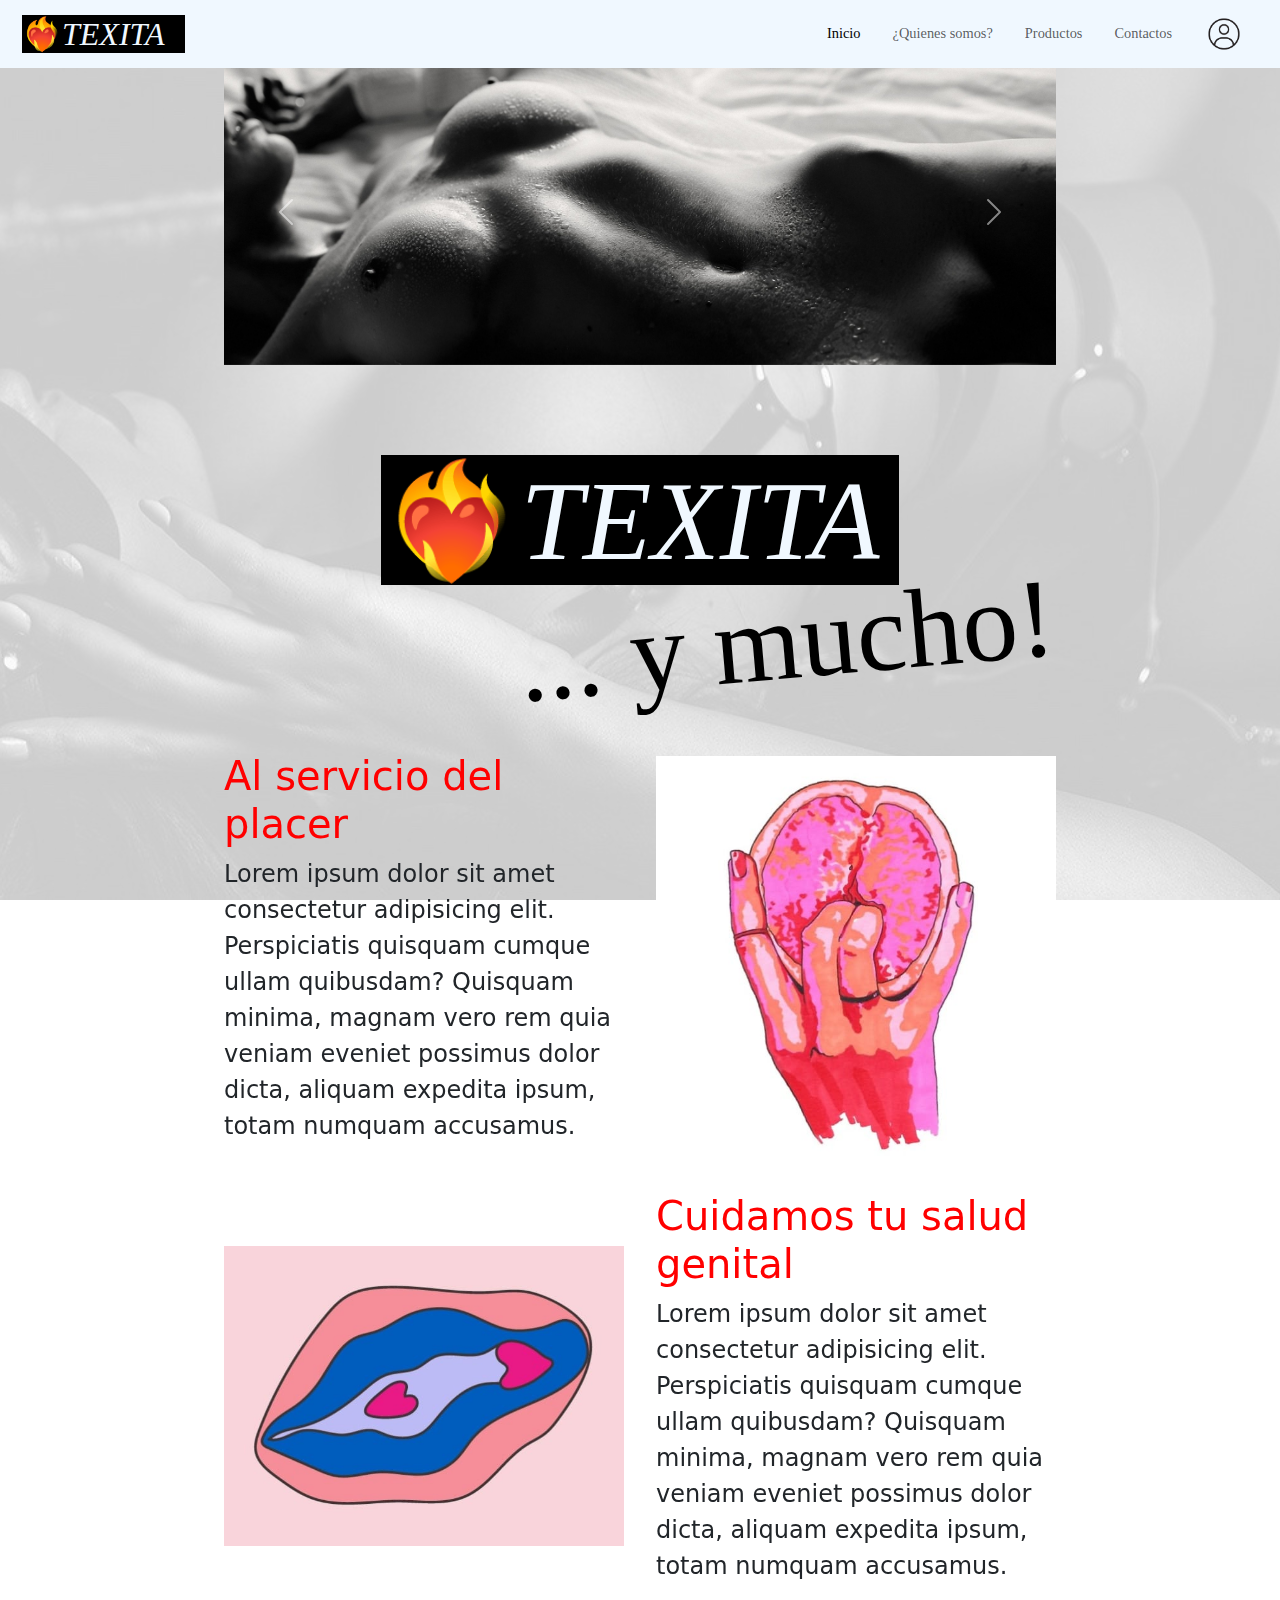
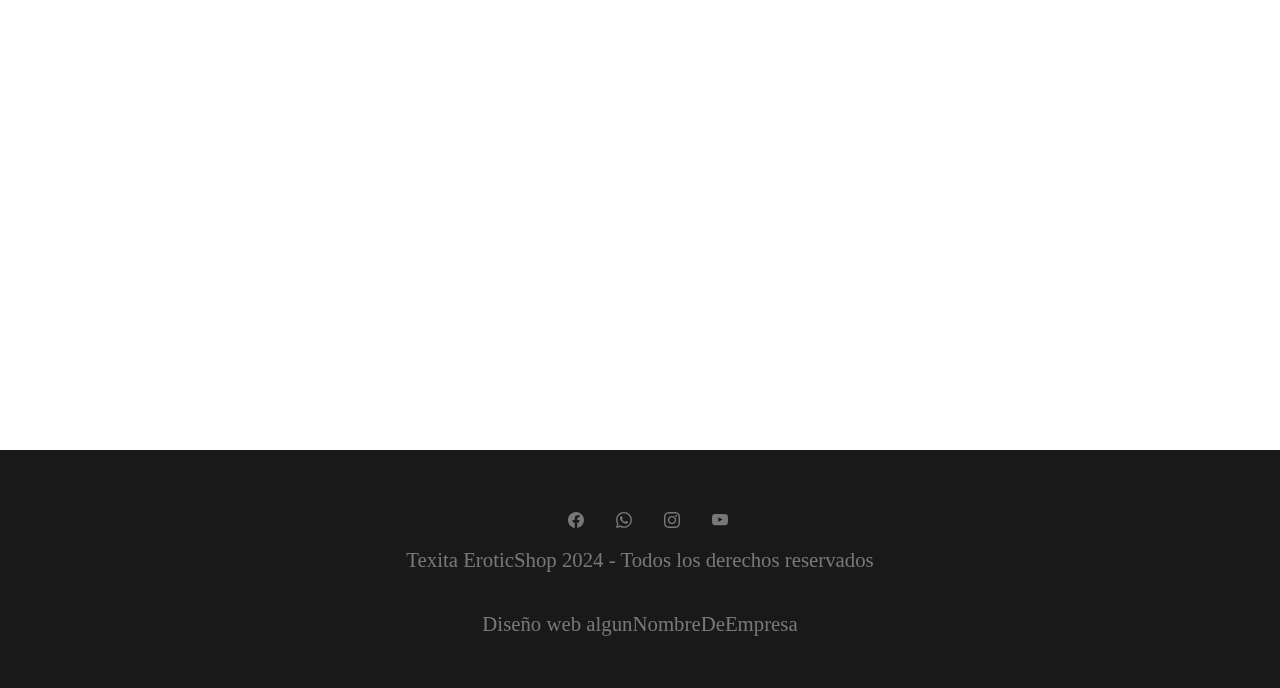
<file: index.html>
<!DOCTYPE html>
<html lang="es">
<head>
    <meta charset="UTF-8">
    <meta http-equiv="X-UA-Compatible" content="ie=edge">
    <meta name="viewport" content="width=device-width, initial-scale=1.0">
    <link href="https://cdn.jsdelivr.net/npm/bootstrap@5.3.3/dist/css/bootstrap.min.css" rel="stylesheet" integrity="sha384-QWTKZyjpPEjISv5WaRU9OFeRpok6YctnYmDr5pNlyT2bRjXh0JMhjY6hW+ALEwIH" crossorigin="anonymous">
    <link rel="stylesheet" href="./styles/styles.css">
    <title>Texita | Home</title>
</head>
<body>
    <header class="encabezado">
        <nav class="navbar navbar-expand-lg bg-body-tertiary encabezado__navegacion">
            <div class="container-fluid encabezado__navegacion">
              <a class="navbar-brand" href="./index.html"><h1 class="encabezado__navegacion__logo">❤️‍🔥<span class="encabezado__navegacion__logo__textoLogo">TEXITA</span></h1></a>
              <button class="navbar-toggler" type="button" data-bs-toggle="collapse" data-bs-target="#navbarNav" aria-controls="navbarNav" aria-expanded="false" aria-label="Toggle navigation">
                <span class="navbar-toggler-icon"></span>
              </button>
              <div class="collapse navbar-collapse encabezado__navegacion--auxilio" id="navbarNav">
                <ul class="navbar-nav encabezado__navegacion__menu">
                  <li class="nav-item encabezado__navegacion__menu__items encabezado__navegacion__menu__items--acaEstoy">
                    <a class="nav-link active" aria-current="page" href="./index.html">Inicio</a>
                  </li>
                  <li class="nav-item encabezado__navegacion__menu__items">
                    <a class="nav-link" href="./pages/quienes-somos.html">¿Quienes somos?</a>
                  </li>
                  <li class="nav-item encabezado__navegacion__menu__items">
                    <a class="nav-link" href="./pages/productos.html">Productos</a>
                  </li>
                  <li class="nav-item encabezado__navegacion__menu__items">
                    <a class="nav-link" href="./pages/contacto.html">Contactos</a>
                  </li>
                  <li class="nav-item encabezado__navegacion__menu__items">
                    <a class="nav-link encabezado__navegacion__menu__items__linkPerfil" href="./pages/log-in.html"><img src="./img/perfil.webp" class="encabezado__navegacion__menu__items__linkPerfil__imagenPerfil" alt=""></a>
                  </li>
                </ul>
              </div>
            </div>
          </nav>
        <!-- <nav class="encabezado__navegacion">
            <a href="./index.html"><h1 class="encabezado__navegacion__logo">❤️‍🔥<span class="encabezado__navegacion__logo__textoLogo">TEXITA</span></h1></a>
            <ul class="encabezado__navegacion__menu">
                <li class="encabezado__navegacion__menu__items encabezado__navegacion__menu__items--acaEstoy"><a href="./index.html">Inicio</a></li>
                <li class="encabezado__navegacion__menu__items"><a href="./pages/quienes-somos.html">¿Quienes somos?</a></li>
                <li class="encabezado__navegacion__menu__items"><a href="./pages/productos.html">Productos</a></li>
                <li class="encabezado__navegacion__menu__items"><a href="./pages/contacto.html">Contacto</a></li>
                <li class="encabezado__navegacion__menu__items"><a href="./pages/log-in.html" class="encabezado__navegacion__menu__items__linkPerfil"><img src="./img/perfil.webp" class="encabezado__navegacion__menu__items__linkPerfil__imagenPerfil" alt="">
                </a>
                </li>
            </ul>
        </nav> -->
    </header>
    <main>
        <div class="imagen-fondo"></div>
        <div class="difusor"></div>
        <!-- <div class="tituloPrincipal">
            <h2 class="tituloPrincipal__texto">Inicio</h2>
        </div> -->
        <div class="contenedorInicio">
            <div id="carouselExampleAutoplaying" class="carousel slide" data-bs-ride="carousel">
                <div class="carousel-inner">
                  <div class="carousel-item active">
                    <img src="./img/carousel.jpg" class="d-block w-100 carousel1" alt="...">
                  </div>
                  <div class="carousel-item">
                    <img src="./img/carousel2.jpg" class="d-block w-100 carousel2" alt="...">
                  </div>
                  <div class="carousel-item">
                    <img src="./img/carousel3.jpg" class="d-block w-100 carousel3" alt="...">
                  </div>
                </div>
                <button class="carousel-control-prev" type="button" data-bs-target="#carouselExampleAutoplaying" data-bs-slide="prev">
                  <span class="carousel-control-prev-icon" aria-hidden="true"></span>
                  <span class="visually-hidden">Previous</span>
                </button>
                <button class="carousel-control-next" type="button" data-bs-target="#carouselExampleAutoplaying" data-bs-slide="next">
                  <span class="carousel-control-next-icon" aria-hidden="true"></span>
                  <span class="visually-hidden">Next</span>
                </button>
            </div>

            <div class="contenedorLogoCentro">
                <h1 class="logoCentro">❤️‍🔥<span class="logoCentro__texto">TEXITA</span></h1>
                <h2 class="refuerzoLogo">... y mucho!</h2>
            </div>
            <div class="textoImagenInicio">
                <div class="textoPomelo">
                    <h3 class="subtitulosInicio">Al servicio del placer</h3>
                    <p class="textoInicio">
                        Lorem ipsum dolor sit amet consectetur adipisicing elit. Perspiciatis quisquam cumque ullam quibusdam? Quisquam minima, magnam vero rem quia veniam eveniet possimus dolor dicta, aliquam expedita ipsum, totam numquam accusamus.
                    </p>
                </div>
                <div class="imgPomelo">
                    <img src="./img/pomelo.jpg" class="imgInicio" alt="">
                </div>
                <div class="imgVulva">
                    <img src="./img/vulva.jpg" class="imgInicio" alt="">
                </div>
                <div class="textoVulva">
                    <h3 class="subtitulosInicio">Cuidamos tu salud genital</h3>
                    <p class="textoInicio">
                        Lorem ipsum dolor sit amet consectetur adipisicing elit. Perspiciatis quisquam cumque ullam quibusdam? Quisquam minima, magnam vero rem quia veniam eveniet possimus dolor dicta, aliquam expedita ipsum, totam numquam accusamus.
                    </p>
                </div>
            </div>
    </main>
    <footer>
        <div class="footer__rrss">
            <i class="bi bi-facebook"></i>
            <svg xmlns="http://www.w3.org/2000/svg" width="16" height="16" fill="currentColor" class="bi bi-facebook footer__rrss__icon" viewBox="0 0 16 16">
                <path d="M16 8.049c0-4.446-3.582-8.05-8-8.05C3.58 0-.002 3.603-.002 8.05c0 4.017 2.926 7.347 6.75 7.951v-5.625h-2.03V8.05H6.75V6.275c0-2.017 1.195-3.131 3.022-3.131.876 0 1.791.157 1.791.157v1.98h-1.009c-.993 0-1.303.621-1.303 1.258v1.51h2.218l-.354 2.326H9.25V16c3.824-.604 6.75-3.934 6.75-7.951"/>
              </svg>
            <i class="bi bi-whatsapp"></i><svg xmlns="http://www.w3.org/2000/svg" width="16" height="16" fill="currentColor" class="bi bi-whatsapp footer__rrss__icon" viewBox="0 0 16 16">
                <path d="M13.601 2.326A7.85 7.85 0 0 0 7.994 0C3.627 0 .068 3.558.064 7.926c0 1.399.366 2.76 1.057 3.965L0 16l4.204-1.102a7.9 7.9 0 0 0 3.79.965h.004c4.368 0 7.926-3.558 7.93-7.93A7.9 7.9 0 0 0 13.6 2.326zM7.994 14.521a6.6 6.6 0 0 1-3.356-.92l-.24-.144-2.494.654.666-2.433-.156-.251a6.56 6.56 0 0 1-1.007-3.505c0-3.626 2.957-6.584 6.591-6.584a6.56 6.56 0 0 1 4.66 1.931 6.56 6.56 0 0 1 1.928 4.66c-.004 3.639-2.961 6.592-6.592 6.592m3.615-4.934c-.197-.099-1.17-.578-1.353-.646-.182-.065-.315-.099-.445.099-.133.197-.513.646-.627.775-.114.133-.232.148-.43.05-.197-.1-.836-.308-1.592-.985-.59-.525-.985-1.175-1.103-1.372-.114-.198-.011-.304.088-.403.087-.088.197-.232.296-.346.1-.114.133-.198.198-.33.065-.134.034-.248-.015-.347-.05-.099-.445-1.076-.612-1.47-.16-.389-.323-.335-.445-.34-.114-.007-.247-.007-.38-.007a.73.73 0 0 0-.529.247c-.182.198-.691.677-.691 1.654s.71 1.916.81 2.049c.098.133 1.394 2.132 3.383 2.992.47.205.84.326 1.129.418.475.152.904.129 1.246.08.38-.058 1.171-.48 1.338-.943.164-.464.164-.86.114-.943-.049-.084-.182-.133-.38-.232"/>
              </svg>
            <i class="bi bi-instagram"></i><svg xmlns="http://www.w3.org/2000/svg" width="16" height="16" fill="currentColor" class="bi bi-instagram footer__rrss__icon" viewBox="0 0 16 16">
                <path d="M8 0C5.829 0 5.556.01 4.703.048 3.85.088 3.269.222 2.76.42a3.9 3.9 0 0 0-1.417.923A3.9 3.9 0 0 0 .42 2.76C.222 3.268.087 3.85.048 4.7.01 5.555 0 5.827 0 8.001c0 2.172.01 2.444.048 3.297.04.852.174 1.433.372 1.942.205.526.478.972.923 1.417.444.445.89.719 1.416.923.51.198 1.09.333 1.942.372C5.555 15.99 5.827 16 8 16s2.444-.01 3.298-.048c.851-.04 1.434-.174 1.943-.372a3.9 3.9 0 0 0 1.416-.923c.445-.445.718-.891.923-1.417.197-.509.332-1.09.372-1.942C15.99 10.445 16 10.173 16 8s-.01-2.445-.048-3.299c-.04-.851-.175-1.433-.372-1.941a3.9 3.9 0 0 0-.923-1.417A3.9 3.9 0 0 0 13.24.42c-.51-.198-1.092-.333-1.943-.372C10.443.01 10.172 0 7.998 0zm-.717 1.442h.718c2.136 0 2.389.007 3.232.046.78.035 1.204.166 1.486.275.373.145.64.319.92.599s.453.546.598.92c.11.281.24.705.275 1.485.039.843.047 1.096.047 3.231s-.008 2.389-.047 3.232c-.035.78-.166 1.203-.275 1.485a2.5 2.5 0 0 1-.599.919c-.28.28-.546.453-.92.598-.28.11-.704.24-1.485.276-.843.038-1.096.047-3.232.047s-2.39-.009-3.233-.047c-.78-.036-1.203-.166-1.485-.276a2.5 2.5 0 0 1-.92-.598 2.5 2.5 0 0 1-.6-.92c-.109-.281-.24-.705-.275-1.485-.038-.843-.046-1.096-.046-3.233s.008-2.388.046-3.231c.036-.78.166-1.204.276-1.486.145-.373.319-.64.599-.92s.546-.453.92-.598c.282-.11.705-.24 1.485-.276.738-.034 1.024-.044 2.515-.045zm4.988 1.328a.96.96 0 1 0 0 1.92.96.96 0 0 0 0-1.92m-4.27 1.122a4.109 4.109 0 1 0 0 8.217 4.109 4.109 0 0 0 0-8.217m0 1.441a2.667 2.667 0 1 1 0 5.334 2.667 2.667 0 0 1 0-5.334"/>
              </svg>
            <i class="bi bi-youtube"></i>
            <svg xmlns="http://www.w3.org/2000/svg" width="16" height="16" fill="currentColor" class="bi bi-youtube footer__rrss__icon" viewBox="0 0 16 16">
                <path d="M8.051 1.999h.089c.822.003 4.987.033 6.11.335a2.01 2.01 0 0 1 1.415 1.42c.101.38.172.883.22 1.402l.01.104.022.26.008.104c.065.914.073 1.77.074 1.957v.075c-.001.194-.01 1.108-.082 2.06l-.008.105-.009.104c-.05.572-.124 1.14-.235 1.558a2.01 2.01 0 0 1-1.415 1.42c-1.16.312-5.569.334-6.18.335h-.142c-.309 0-1.587-.006-2.927-.052l-.17-.006-.087-.004-.171-.007-.171-.007c-1.11-.049-2.167-.128-2.654-.26a2.01 2.01 0 0 1-1.415-1.419c-.111-.417-.185-.986-.235-1.558L.09 9.82l-.008-.104A31 31 0 0 1 0 7.68v-.123c.002-.215.01-.958.064-1.778l.007-.103.003-.052.008-.104.022-.26.01-.104c.048-.519.119-1.023.22-1.402a2.01 2.01 0 0 1 1.415-1.42c.487-.13 1.544-.21 2.654-.26l.17-.007.172-.006.086-.003.171-.007A100 100 0 0 1 7.858 2zM6.4 5.209v4.818l4.157-2.408z"/>
              </svg>
        </div>
        <p class="footer__text">Texita EroticShop 2024 - Todos los derechos reservados</p>
        <p class="footer__text">Diseño web algunNombreDeEmpresa</p>
    </footer> 
    <script src="https://cdn.jsdelivr.net/npm/bootstrap@5.3.3/dist/js/bootstrap.bundle.min.js" integrity="sha384-YvpcrYf0tY3lHB60NNkmXc5s9fDVZLESaAA55NDzOxhy9GkcIdslK1eN7N6jIeHz" crossorigin="anonymous"></script>    
</body>
</html>
</file>
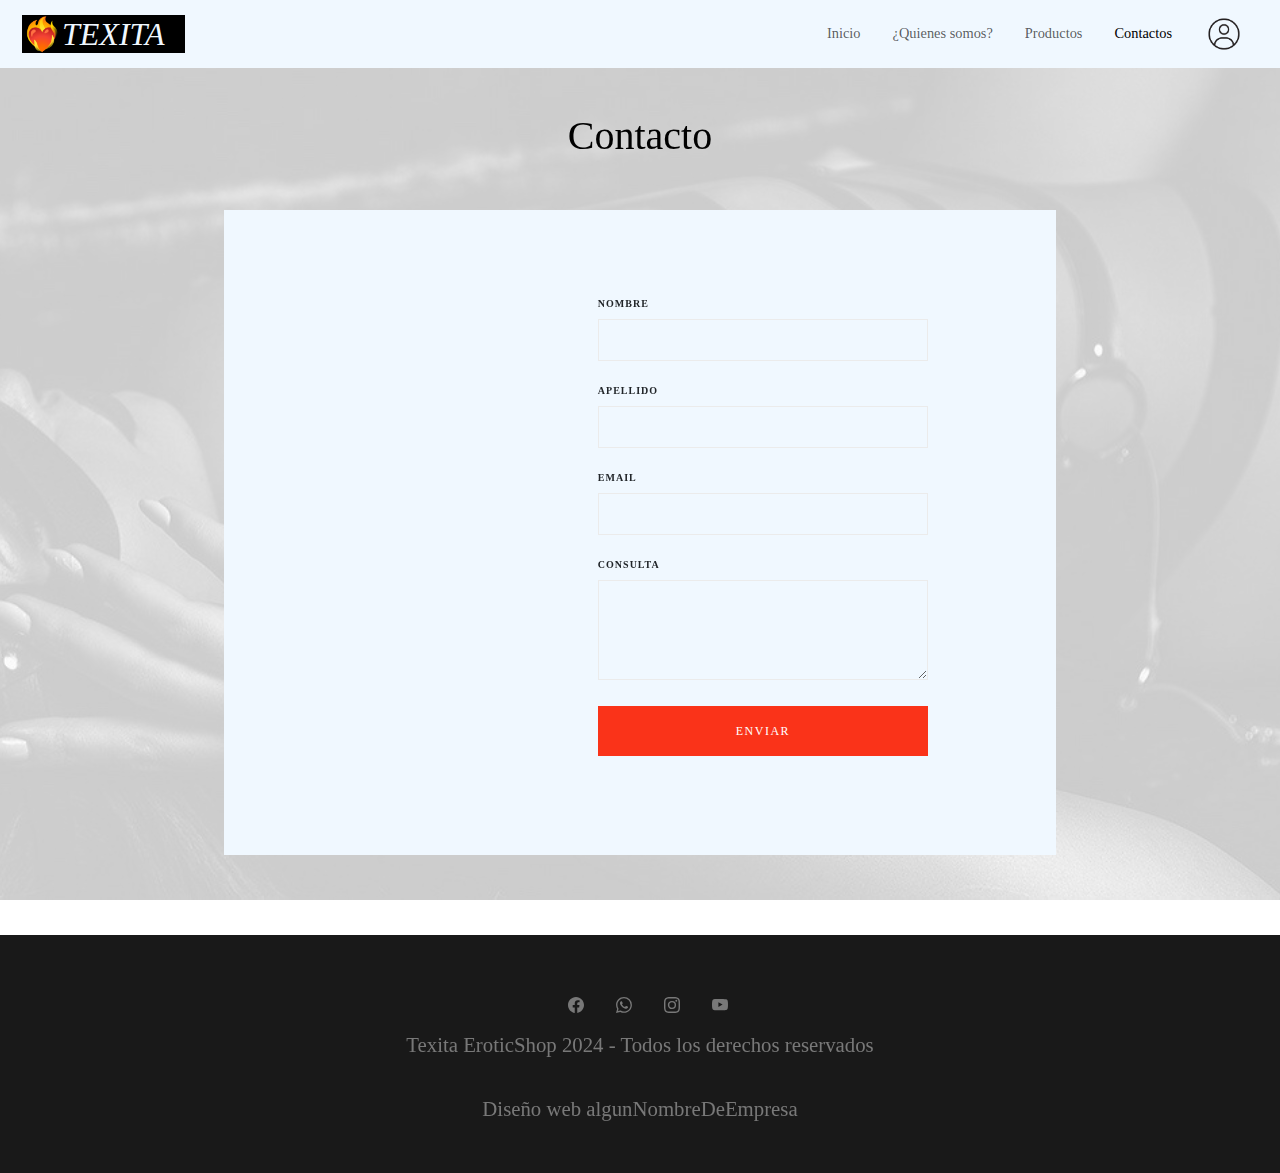
<file: pages/contacto.html>
<!DOCTYPE html>
<html lang="es">
<head>
    <meta charset="UTF-8">
    <meta http-equiv="X-UA-Compatible" content="ie=edge">
    <meta name="viewport" content="width=device-width, initial-scale=1.0">
    <link href="https://cdn.jsdelivr.net/npm/bootstrap@5.3.3/dist/css/bootstrap.min.css" rel="stylesheet" integrity="sha384-QWTKZyjpPEjISv5WaRU9OFeRpok6YctnYmDr5pNlyT2bRjXh0JMhjY6hW+ALEwIH" crossorigin="anonymous">
    <link rel="stylesheet" href="../styles/styles.css">
    <title>Texita | Contactos</title>
</head>
<body>
    <header class="encabezado">
        <nav class="navbar navbar-expand-lg bg-body-tertiary encabezado__navegacion">
            <div class="container-fluid encabezado__navegacion">
              <a class="navbar-brand" href="../index.html"><h1 class="encabezado__navegacion__logo">❤️‍🔥<span class="encabezado__navegacion__logo__textoLogo">TEXITA</span></h1></a>
              <button class="navbar-toggler" type="button" data-bs-toggle="collapse" data-bs-target="#navbarNav" aria-controls="navbarNav" aria-expanded="false" aria-label="Toggle navigation">
                <span class="navbar-toggler-icon"></span>
              </button>
              <div class="collapse navbar-collapse encabezado__navegacion--auxilio" id="navbarNav">
                <ul class="navbar-nav encabezado__navegacion__menu">
                  <li class="nav-item encabezado__navegacion__menu__items encabezado__navegacion__menu__items--acaEstoy">
                    <a class="nav-link"  href="../index.html">Inicio</a>
                  </li>
                  <li class="nav-item encabezado__navegacion__menu__items">
                    <a class="nav-link"  href="./quienes-somos.html">¿Quienes somos?</a>
                  </li>
                  <li class="nav-item encabezado__navegacion__menu__items">
                    <a class="nav-link" href="./productos.html">Productos</a>
                  </li>
                  <li class="nav-item encabezado__navegacion__menu__items">
                    <a class="nav-link active" aria-current="page" href="./contacto.html">Contactos</a>
                  </li>
                  <li class="nav-item encabezado__navegacion__menu__items">
                    <a class="nav-link encabezado__navegacion__menu__items__linkPerfil" href="./log-in.html"><img src="../img/perfil.webp" class="encabezado__navegacion__menu__items__linkPerfil__imagenPerfil" alt=""></a>
                  </li>
                </ul>
              </div>
            </div>
          </nav>
        <!-- <nav class="encabezado__navegacion">
            <a href="../index.html"><h1 class="encabezado__navegacion__logo">❤️‍🔥<span class="encabezado__navegacion__logo__textoLogo">TEXITA</span></h1></a>
            <ul class="encabezado__navegacion__menu">
                <li class="encabezado__navegacion__menu__items"><a href="../index.html">Inicio</a></li>
                <li class="encabezado__navegacion__menu__items"><a href="./quienes-somos.html">¿Quienes somos?</a></li>
                <li class="encabezado__navegacion__menu__items"><a href="./productos.html">Productos</a></li>
                <li class="encabezado__navegacion__menu__items encabezado__navegacion__menu__items--acaEstoy"><a href="./contacto.html">Contacto</a></li>
                <li class="encabezado__navegacion__menu__items"><a href="./log-in.html" class="encabezado__navegacion__menu__items__linkPerfil"><img src="../img/perfil.webp" class="encabezado__navegacion__menu__items__linkPerfil__imagenPerfil" alt="">
                </a>
                </li>
            </ul>
        </nav> -->
    </header>
    <main>
        <div class="imagen-fondo"></div>
        <div class="difusor"></div>
        <div class="tituloPrincipal">
            <h2 class="tituloPrincipal__texto">Contacto</h2>
        </div>
        <div class="contenedor-centrado">
            <div class="contacto">
                <div class="maps"><iframe src="https://www.google.com/maps/embed?pb=!1m18!1m12!1m3!1d53507.855841078075!2d-71.65224831472817!3d-33.050121734096635!2m3!1f0!2f0!3f0!3m2!1i1024!2i768!4f13.1!3m3!1m2!1s0x9689dde3de20cec7%3A0xeb0a3a8cbfe19b76!2sValpara%C3%ADso%2C%20Chile!5e0!3m2!1ses!2sar!4v1700497454396!5m2!1ses!2sar" width="600" height="450" style="border:0;" allowfullscreen="" loading="lazy" referrerpolicy="no-referrer-when-downgrade" class="contacto__mapa"></iframe>
                </div>
                <form action="" class="contacto__form">
                    <label for="name" class="contacto__form__textInformativo">Nombre</label>
                    <input type="text" id="name" maxlength="60" class="contacto__form__cajitas" value="" required>
                    <label for="last" class="contacto__form__textInformativo">Apellido</label>
                    <input type="text" id="last" maxlength="60" class="contacto__form__cajitas" value="" required>
                    <label for="email" class="contacto__form__textInformativo">Email</label>
                    <input type="email" id="email" maxlength="60" class="contacto__form__cajitas" value="" required>
                    <label for="quest" class="contacto__form__textInformativo">Consulta</label>
                    <textarea name="mensaje" id="quest" maxlength="1000" required class="contacto__form__cajaConsulta"></textarea>
                    <button id="botonEnviar" type="submit" class="contacto__form__boton">Enviar</button>
                </form>
            </div>
        </div>
    </main>
    <footer>
        <div class="footer__rrss">
            <i class="bi bi-facebook"></i>
            <svg xmlns="http://www.w3.org/2000/svg" width="16" height="16" fill="currentColor" class="bi bi-facebook footer__rrss__icon" viewBox="0 0 16 16">
                <path d="M16 8.049c0-4.446-3.582-8.05-8-8.05C3.58 0-.002 3.603-.002 8.05c0 4.017 2.926 7.347 6.75 7.951v-5.625h-2.03V8.05H6.75V6.275c0-2.017 1.195-3.131 3.022-3.131.876 0 1.791.157 1.791.157v1.98h-1.009c-.993 0-1.303.621-1.303 1.258v1.51h2.218l-.354 2.326H9.25V16c3.824-.604 6.75-3.934 6.75-7.951"/>
              </svg>
            <i class="bi bi-whatsapp"></i><svg xmlns="http://www.w3.org/2000/svg" width="16" height="16" fill="currentColor" class="bi bi-whatsapp footer__rrss__icon" viewBox="0 0 16 16">
                <path d="M13.601 2.326A7.85 7.85 0 0 0 7.994 0C3.627 0 .068 3.558.064 7.926c0 1.399.366 2.76 1.057 3.965L0 16l4.204-1.102a7.9 7.9 0 0 0 3.79.965h.004c4.368 0 7.926-3.558 7.93-7.93A7.9 7.9 0 0 0 13.6 2.326zM7.994 14.521a6.6 6.6 0 0 1-3.356-.92l-.24-.144-2.494.654.666-2.433-.156-.251a6.56 6.56 0 0 1-1.007-3.505c0-3.626 2.957-6.584 6.591-6.584a6.56 6.56 0 0 1 4.66 1.931 6.56 6.56 0 0 1 1.928 4.66c-.004 3.639-2.961 6.592-6.592 6.592m3.615-4.934c-.197-.099-1.17-.578-1.353-.646-.182-.065-.315-.099-.445.099-.133.197-.513.646-.627.775-.114.133-.232.148-.43.05-.197-.1-.836-.308-1.592-.985-.59-.525-.985-1.175-1.103-1.372-.114-.198-.011-.304.088-.403.087-.088.197-.232.296-.346.1-.114.133-.198.198-.33.065-.134.034-.248-.015-.347-.05-.099-.445-1.076-.612-1.47-.16-.389-.323-.335-.445-.34-.114-.007-.247-.007-.38-.007a.73.73 0 0 0-.529.247c-.182.198-.691.677-.691 1.654s.71 1.916.81 2.049c.098.133 1.394 2.132 3.383 2.992.47.205.84.326 1.129.418.475.152.904.129 1.246.08.38-.058 1.171-.48 1.338-.943.164-.464.164-.86.114-.943-.049-.084-.182-.133-.38-.232"/>
              </svg>
            <i class="bi bi-instagram"></i><svg xmlns="http://www.w3.org/2000/svg" width="16" height="16" fill="currentColor" class="bi bi-instagram footer__rrss__icon" viewBox="0 0 16 16">
                <path d="M8 0C5.829 0 5.556.01 4.703.048 3.85.088 3.269.222 2.76.42a3.9 3.9 0 0 0-1.417.923A3.9 3.9 0 0 0 .42 2.76C.222 3.268.087 3.85.048 4.7.01 5.555 0 5.827 0 8.001c0 2.172.01 2.444.048 3.297.04.852.174 1.433.372 1.942.205.526.478.972.923 1.417.444.445.89.719 1.416.923.51.198 1.09.333 1.942.372C5.555 15.99 5.827 16 8 16s2.444-.01 3.298-.048c.851-.04 1.434-.174 1.943-.372a3.9 3.9 0 0 0 1.416-.923c.445-.445.718-.891.923-1.417.197-.509.332-1.09.372-1.942C15.99 10.445 16 10.173 16 8s-.01-2.445-.048-3.299c-.04-.851-.175-1.433-.372-1.941a3.9 3.9 0 0 0-.923-1.417A3.9 3.9 0 0 0 13.24.42c-.51-.198-1.092-.333-1.943-.372C10.443.01 10.172 0 7.998 0zm-.717 1.442h.718c2.136 0 2.389.007 3.232.046.78.035 1.204.166 1.486.275.373.145.64.319.92.599s.453.546.598.92c.11.281.24.705.275 1.485.039.843.047 1.096.047 3.231s-.008 2.389-.047 3.232c-.035.78-.166 1.203-.275 1.485a2.5 2.5 0 0 1-.599.919c-.28.28-.546.453-.92.598-.28.11-.704.24-1.485.276-.843.038-1.096.047-3.232.047s-2.39-.009-3.233-.047c-.78-.036-1.203-.166-1.485-.276a2.5 2.5 0 0 1-.92-.598 2.5 2.5 0 0 1-.6-.92c-.109-.281-.24-.705-.275-1.485-.038-.843-.046-1.096-.046-3.233s.008-2.388.046-3.231c.036-.78.166-1.204.276-1.486.145-.373.319-.64.599-.92s.546-.453.92-.598c.282-.11.705-.24 1.485-.276.738-.034 1.024-.044 2.515-.045zm4.988 1.328a.96.96 0 1 0 0 1.92.96.96 0 0 0 0-1.92m-4.27 1.122a4.109 4.109 0 1 0 0 8.217 4.109 4.109 0 0 0 0-8.217m0 1.441a2.667 2.667 0 1 1 0 5.334 2.667 2.667 0 0 1 0-5.334"/>
              </svg>
            <i class="bi bi-youtube"></i>
            <svg xmlns="http://www.w3.org/2000/svg" width="16" height="16" fill="currentColor" class="bi bi-youtube footer__rrss__icon" viewBox="0 0 16 16">
                <path d="M8.051 1.999h.089c.822.003 4.987.033 6.11.335a2.01 2.01 0 0 1 1.415 1.42c.101.38.172.883.22 1.402l.01.104.022.26.008.104c.065.914.073 1.77.074 1.957v.075c-.001.194-.01 1.108-.082 2.06l-.008.105-.009.104c-.05.572-.124 1.14-.235 1.558a2.01 2.01 0 0 1-1.415 1.42c-1.16.312-5.569.334-6.18.335h-.142c-.309 0-1.587-.006-2.927-.052l-.17-.006-.087-.004-.171-.007-.171-.007c-1.11-.049-2.167-.128-2.654-.26a2.01 2.01 0 0 1-1.415-1.419c-.111-.417-.185-.986-.235-1.558L.09 9.82l-.008-.104A31 31 0 0 1 0 7.68v-.123c.002-.215.01-.958.064-1.778l.007-.103.003-.052.008-.104.022-.26.01-.104c.048-.519.119-1.023.22-1.402a2.01 2.01 0 0 1 1.415-1.42c.487-.13 1.544-.21 2.654-.26l.17-.007.172-.006.086-.003.171-.007A100 100 0 0 1 7.858 2zM6.4 5.209v4.818l4.157-2.408z"/>
              </svg>
        </div>
        <p class="footer__text">Texita EroticShop 2024 - Todos los derechos reservados</p>
        <p class="footer__text">Diseño web algunNombreDeEmpresa</p>
    </footer>     
    <script src="https://cdn.jsdelivr.net/npm/bootstrap@5.3.3/dist/js/bootstrap.bundle.min.js" integrity="sha384-YvpcrYf0tY3lHB60NNkmXc5s9fDVZLESaAA55NDzOxhy9GkcIdslK1eN7N6jIeHz" crossorigin="anonymous"></script>  
</body>
</html>
</file>
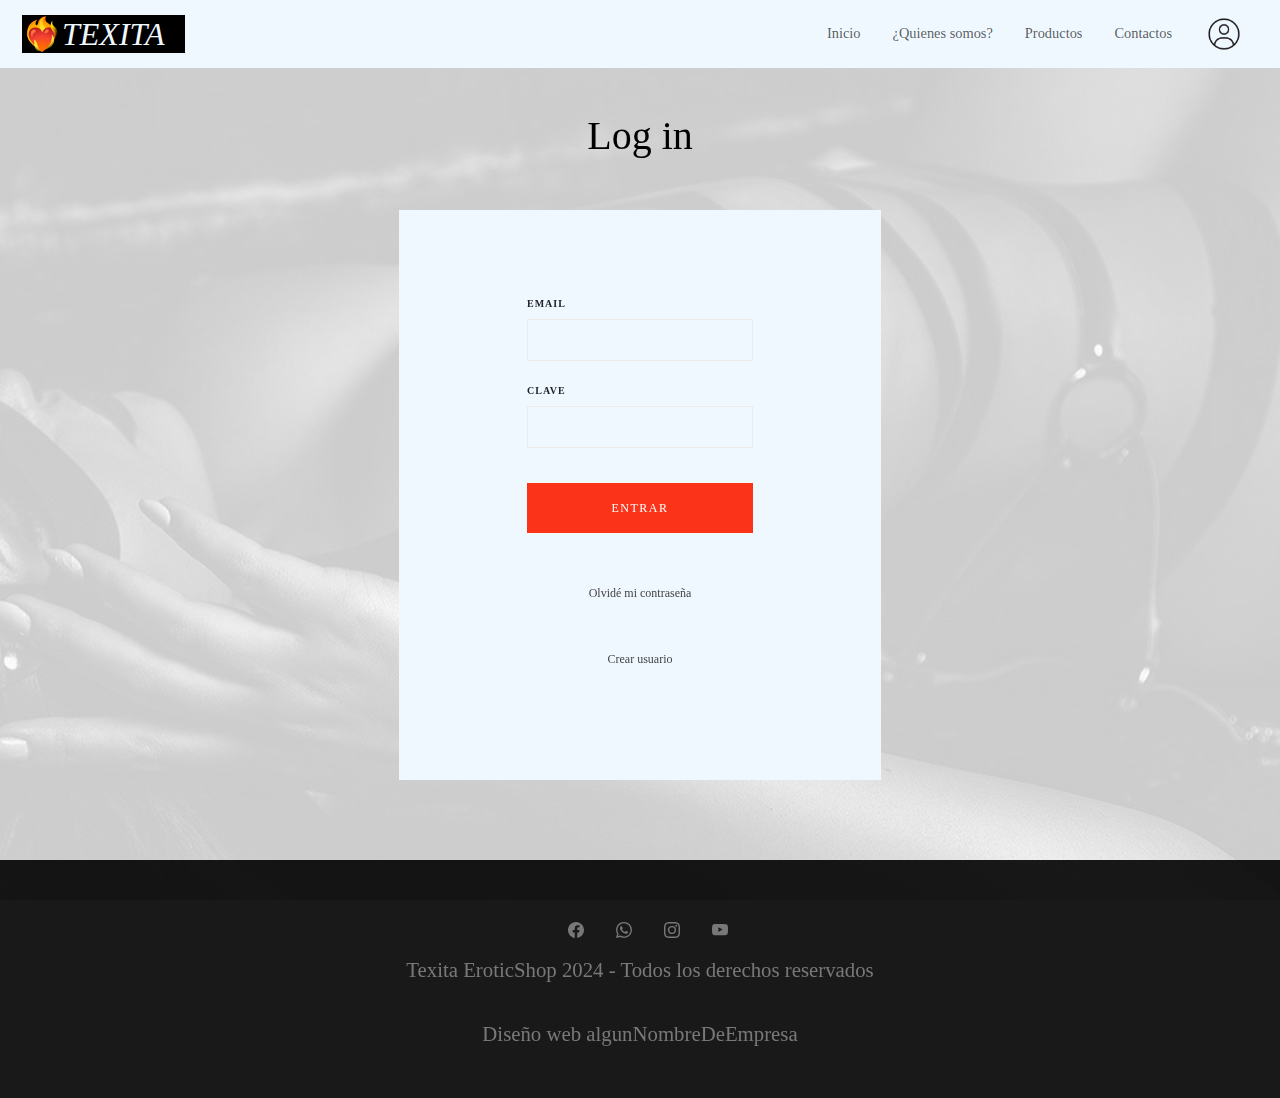
<file: pages/log-in.html>
<!DOCTYPE html>
<html lang="es">
<head>
    <meta charset="UTF-8">
    <meta http-equiv="X-UA-Compatible" content="ie=edge">
    <meta name="viewport" content="width=device-width, initial-scale=1.0">
    <link href="https://cdn.jsdelivr.net/npm/bootstrap@5.3.3/dist/css/bootstrap.min.css" rel="stylesheet" integrity="sha384-QWTKZyjpPEjISv5WaRU9OFeRpok6YctnYmDr5pNlyT2bRjXh0JMhjY6hW+ALEwIH" crossorigin="anonymous">
    <link rel="stylesheet" href="../styles/styles.css">
    <title>Texita | Registrate y obtén beneficios exclusivos</title>
</head>
<body>
    <header class="encabezado">
        <nav class="navbar navbar-expand-lg bg-body-tertiary encabezado__navegacion">
            <div class="container-fluid encabezado__navegacion">
              <a class="navbar-brand" href="../index.html"><h1 class="encabezado__navegacion__logo">❤️‍🔥<span class="encabezado__navegacion__logo__textoLogo">TEXITA</span></h1></a>
              <button class="navbar-toggler" type="button" data-bs-toggle="collapse" data-bs-target="#navbarNav" aria-controls="navbarNav" aria-expanded="false" aria-label="Toggle navigation">
                <span class="navbar-toggler-icon"></span>
              </button>
              <div class="collapse navbar-collapse encabezado__navegacion--auxilio" id="navbarNav">
                <ul class="navbar-nav encabezado__navegacion__menu">
                  <li class="nav-item encabezado__navegacion__menu__items encabezado__navegacion__menu__items--acaEstoy">
                    <a class="nav-link"  href="../index.html">Inicio</a>
                  </li>
                  <li class="nav-item encabezado__navegacion__menu__items">
                    <a class="nav-link"  href="./quienes-somos.html">¿Quienes somos?</a>
                  </li>
                  <li class="nav-item encabezado__navegacion__menu__items">
                    <a class="nav-link" href="./productos.html">Productos</a>
                  </li>
                  <li class="nav-item encabezado__navegacion__menu__items">
                    <a class="nav-link" href="./contacto.html">Contactos</a>
                  </li>
                  <li class="nav-item encabezado__navegacion__menu__items">
                    <a class="nav-link active encabezado__navegacion__menu__items__linkPerfil" aria-current="page" href="./log-in.html"><img src="../img/perfil.webp" class="encabezado__navegacion__menu__items__linkPerfil__imagenPerfil" alt=""></a>
                  </li>
                </ul>
              </div>
            </div>
          </nav>
        <!-- <nav class="encabezado__navegacion">
            <a href="../index.html"><h1 class="encabezado__navegacion__logo">❤️‍🔥<span class="encabezado__navegacion__logo__textoLogo">TEXITA</span></h1></a>
            <ul class="encabezado__navegacion__menu">
                <li class="encabezado__navegacion__menu__items"><a href="../index.html">Inicio</a></li>
                <li class="encabezado__navegacion__menu__items"><a href="./quienes-somos.html">¿Quienes somos?</a></li>
                <li class="encabezado__navegacion__menu__items"><a href="./productos.html">Productos</a></li>
                <li class="encabezado__navegacion__menu__items"><a href="./contacto.html">Contacto</a></li>
                <li class="encabezado__navegacion__menu__items encabezado__navegacion__menu__items--acaEstoy"><a href="./log-in.html" class="encabezado__navegacion__menu__items__linkPerfil"><img src="../img/perfil.webp" class="encabezado__navegacion__menu__items__linkPerfil__imagenPerfil" alt="">
                </a>
                </li>
            </ul>
        </nav> -->
    </header>
    <main>
        <div class="imagen-fondo"></div>
        <div class="difusor"></div>
        <div class="tituloPrincipal">
            <h2 class="tituloPrincipal__texto">Log in</h2>
        </div>
        <div class="contenedor-centrado">
            <form action="" class="formulario">
                <label for="email" class="contacto__form__textInformativo">Email</label>
                <input type="email" id="email" maxlength="60" class="contacto__form__cajitas" value="" required>
                <label for="clave" class="contacto__form__textInformativo">Clave</label>
                <input type="password" id="clave" maxlength="60" class="contacto__form__cajitas" value="" required>
                <button type="submit" class="contacto__form__boton" id="entrar">Entrar</button>
                <div class="contenedorOlvideMiContrasenaYCrearUsuario"><a class="contenedorOlvideMiContrasenaYCrearUsuario__textoLink">Olvidé mi contraseña</a></div>
                <div class="contenedorOlvideMiContrasenaYCrearUsuario"><a class="contenedorOlvideMiContrasenaYCrearUsuario__textoLink">Crear usuario</a></div>
            </form>
        </div>
    </main>
    <footer>
        <div class="footer__rrss">
            <i class="bi bi-facebook"></i>
            <svg xmlns="http://www.w3.org/2000/svg" width="16" height="16" fill="currentColor" class="bi bi-facebook footer__rrss__icon" viewBox="0 0 16 16">
                <path d="M16 8.049c0-4.446-3.582-8.05-8-8.05C3.58 0-.002 3.603-.002 8.05c0 4.017 2.926 7.347 6.75 7.951v-5.625h-2.03V8.05H6.75V6.275c0-2.017 1.195-3.131 3.022-3.131.876 0 1.791.157 1.791.157v1.98h-1.009c-.993 0-1.303.621-1.303 1.258v1.51h2.218l-.354 2.326H9.25V16c3.824-.604 6.75-3.934 6.75-7.951"/>
              </svg>
            <i class="bi bi-whatsapp"></i><svg xmlns="http://www.w3.org/2000/svg" width="16" height="16" fill="currentColor" class="bi bi-whatsapp footer__rrss__icon" viewBox="0 0 16 16">
                <path d="M13.601 2.326A7.85 7.85 0 0 0 7.994 0C3.627 0 .068 3.558.064 7.926c0 1.399.366 2.76 1.057 3.965L0 16l4.204-1.102a7.9 7.9 0 0 0 3.79.965h.004c4.368 0 7.926-3.558 7.93-7.93A7.9 7.9 0 0 0 13.6 2.326zM7.994 14.521a6.6 6.6 0 0 1-3.356-.92l-.24-.144-2.494.654.666-2.433-.156-.251a6.56 6.56 0 0 1-1.007-3.505c0-3.626 2.957-6.584 6.591-6.584a6.56 6.56 0 0 1 4.66 1.931 6.56 6.56 0 0 1 1.928 4.66c-.004 3.639-2.961 6.592-6.592 6.592m3.615-4.934c-.197-.099-1.17-.578-1.353-.646-.182-.065-.315-.099-.445.099-.133.197-.513.646-.627.775-.114.133-.232.148-.43.05-.197-.1-.836-.308-1.592-.985-.59-.525-.985-1.175-1.103-1.372-.114-.198-.011-.304.088-.403.087-.088.197-.232.296-.346.1-.114.133-.198.198-.33.065-.134.034-.248-.015-.347-.05-.099-.445-1.076-.612-1.47-.16-.389-.323-.335-.445-.34-.114-.007-.247-.007-.38-.007a.73.73 0 0 0-.529.247c-.182.198-.691.677-.691 1.654s.71 1.916.81 2.049c.098.133 1.394 2.132 3.383 2.992.47.205.84.326 1.129.418.475.152.904.129 1.246.08.38-.058 1.171-.48 1.338-.943.164-.464.164-.86.114-.943-.049-.084-.182-.133-.38-.232"/>
              </svg>
            <i class="bi bi-instagram"></i><svg xmlns="http://www.w3.org/2000/svg" width="16" height="16" fill="currentColor" class="bi bi-instagram footer__rrss__icon" viewBox="0 0 16 16">
                <path d="M8 0C5.829 0 5.556.01 4.703.048 3.85.088 3.269.222 2.76.42a3.9 3.9 0 0 0-1.417.923A3.9 3.9 0 0 0 .42 2.76C.222 3.268.087 3.85.048 4.7.01 5.555 0 5.827 0 8.001c0 2.172.01 2.444.048 3.297.04.852.174 1.433.372 1.942.205.526.478.972.923 1.417.444.445.89.719 1.416.923.51.198 1.09.333 1.942.372C5.555 15.99 5.827 16 8 16s2.444-.01 3.298-.048c.851-.04 1.434-.174 1.943-.372a3.9 3.9 0 0 0 1.416-.923c.445-.445.718-.891.923-1.417.197-.509.332-1.09.372-1.942C15.99 10.445 16 10.173 16 8s-.01-2.445-.048-3.299c-.04-.851-.175-1.433-.372-1.941a3.9 3.9 0 0 0-.923-1.417A3.9 3.9 0 0 0 13.24.42c-.51-.198-1.092-.333-1.943-.372C10.443.01 10.172 0 7.998 0zm-.717 1.442h.718c2.136 0 2.389.007 3.232.046.78.035 1.204.166 1.486.275.373.145.64.319.92.599s.453.546.598.92c.11.281.24.705.275 1.485.039.843.047 1.096.047 3.231s-.008 2.389-.047 3.232c-.035.78-.166 1.203-.275 1.485a2.5 2.5 0 0 1-.599.919c-.28.28-.546.453-.92.598-.28.11-.704.24-1.485.276-.843.038-1.096.047-3.232.047s-2.39-.009-3.233-.047c-.78-.036-1.203-.166-1.485-.276a2.5 2.5 0 0 1-.92-.598 2.5 2.5 0 0 1-.6-.92c-.109-.281-.24-.705-.275-1.485-.038-.843-.046-1.096-.046-3.233s.008-2.388.046-3.231c.036-.78.166-1.204.276-1.486.145-.373.319-.64.599-.92s.546-.453.92-.598c.282-.11.705-.24 1.485-.276.738-.034 1.024-.044 2.515-.045zm4.988 1.328a.96.96 0 1 0 0 1.92.96.96 0 0 0 0-1.92m-4.27 1.122a4.109 4.109 0 1 0 0 8.217 4.109 4.109 0 0 0 0-8.217m0 1.441a2.667 2.667 0 1 1 0 5.334 2.667 2.667 0 0 1 0-5.334"/>
              </svg>
            <i class="bi bi-youtube"></i>
            <svg xmlns="http://www.w3.org/2000/svg" width="16" height="16" fill="currentColor" class="bi bi-youtube footer__rrss__icon" viewBox="0 0 16 16">
                <path d="M8.051 1.999h.089c.822.003 4.987.033 6.11.335a2.01 2.01 0 0 1 1.415 1.42c.101.38.172.883.22 1.402l.01.104.022.26.008.104c.065.914.073 1.77.074 1.957v.075c-.001.194-.01 1.108-.082 2.06l-.008.105-.009.104c-.05.572-.124 1.14-.235 1.558a2.01 2.01 0 0 1-1.415 1.42c-1.16.312-5.569.334-6.18.335h-.142c-.309 0-1.587-.006-2.927-.052l-.17-.006-.087-.004-.171-.007-.171-.007c-1.11-.049-2.167-.128-2.654-.26a2.01 2.01 0 0 1-1.415-1.419c-.111-.417-.185-.986-.235-1.558L.09 9.82l-.008-.104A31 31 0 0 1 0 7.68v-.123c.002-.215.01-.958.064-1.778l.007-.103.003-.052.008-.104.022-.26.01-.104c.048-.519.119-1.023.22-1.402a2.01 2.01 0 0 1 1.415-1.42c.487-.13 1.544-.21 2.654-.26l.17-.007.172-.006.086-.003.171-.007A100 100 0 0 1 7.858 2zM6.4 5.209v4.818l4.157-2.408z"/>
              </svg>
        </div>
        <p class="footer__text">Texita EroticShop 2024 - Todos los derechos reservados</p>
        <p class="footer__text">Diseño web algunNombreDeEmpresa</p>
    </footer>  
    <script src="https://cdn.jsdelivr.net/npm/bootstrap@5.3.3/dist/js/bootstrap.bundle.min.js" integrity="sha384-YvpcrYf0tY3lHB60NNkmXc5s9fDVZLESaAA55NDzOxhy9GkcIdslK1eN7N6jIeHz" crossorigin="anonymous"></script>     
</body>
</html>
</file>
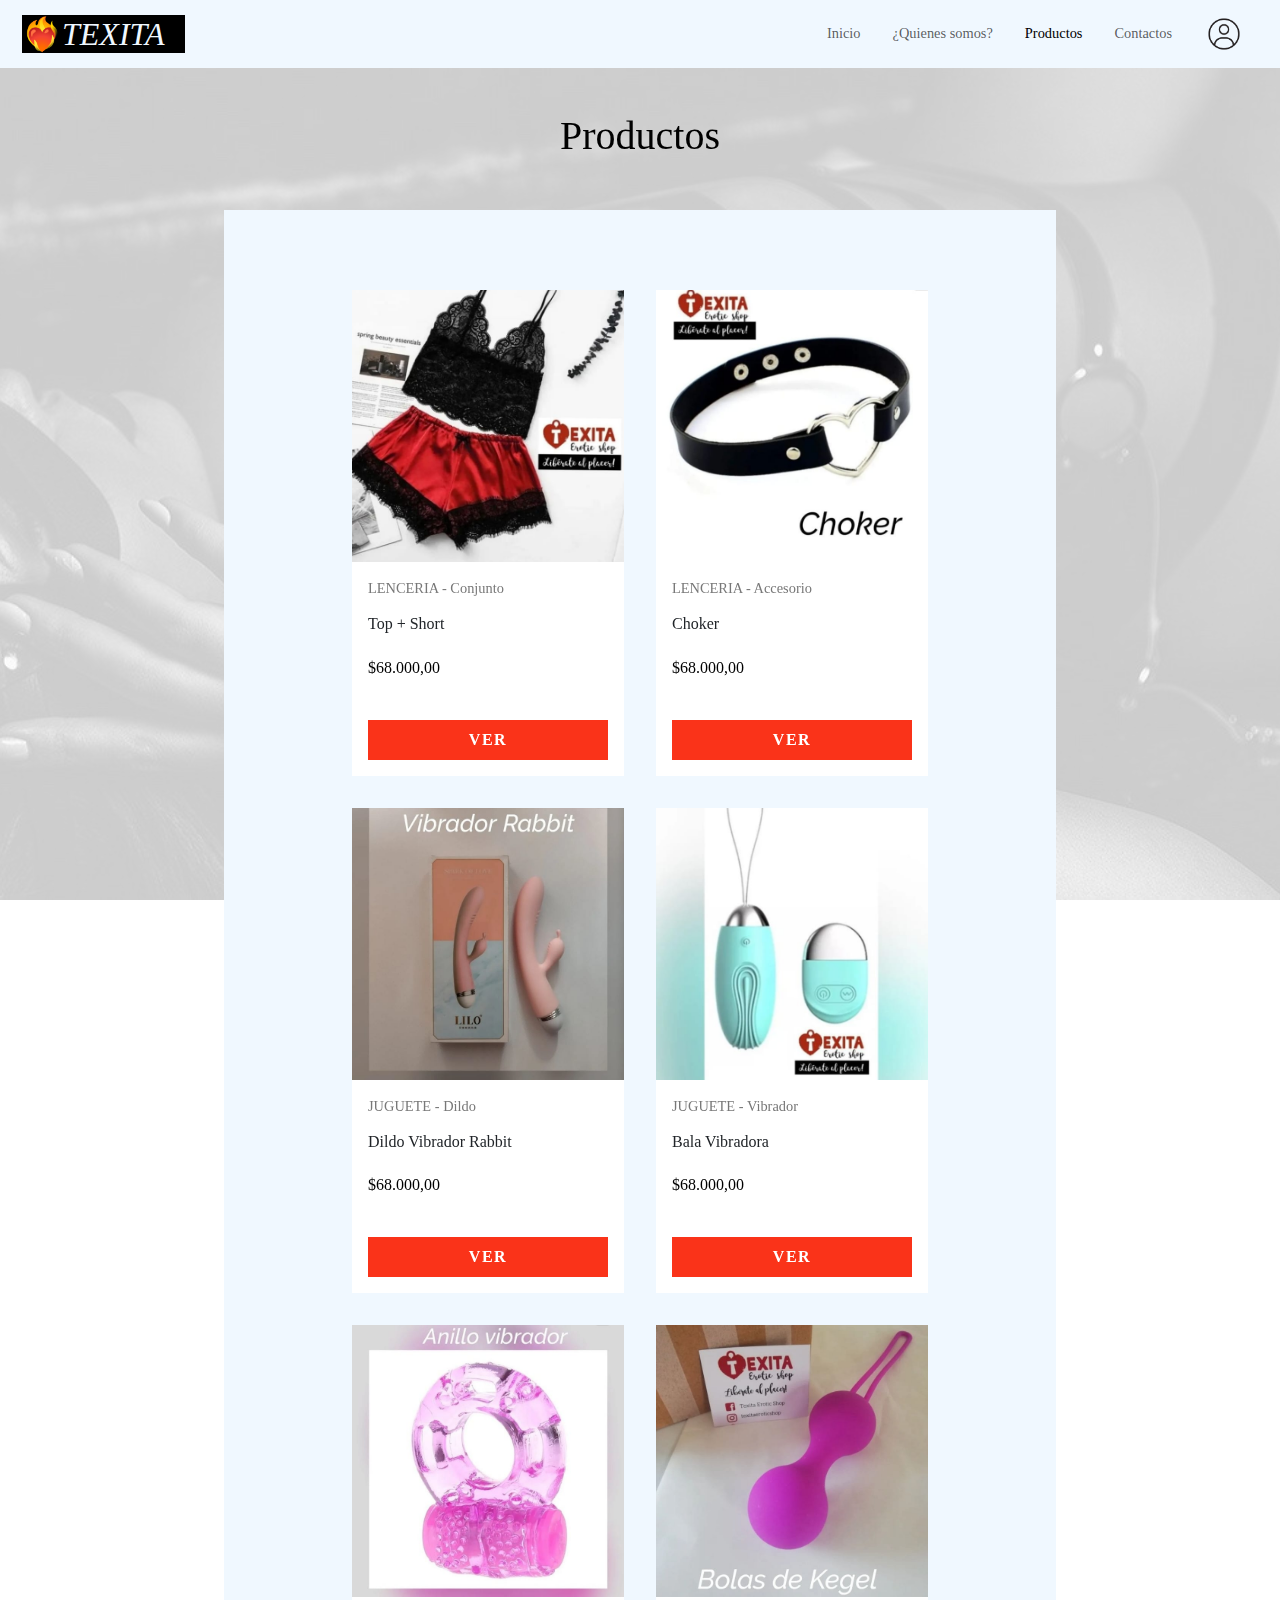
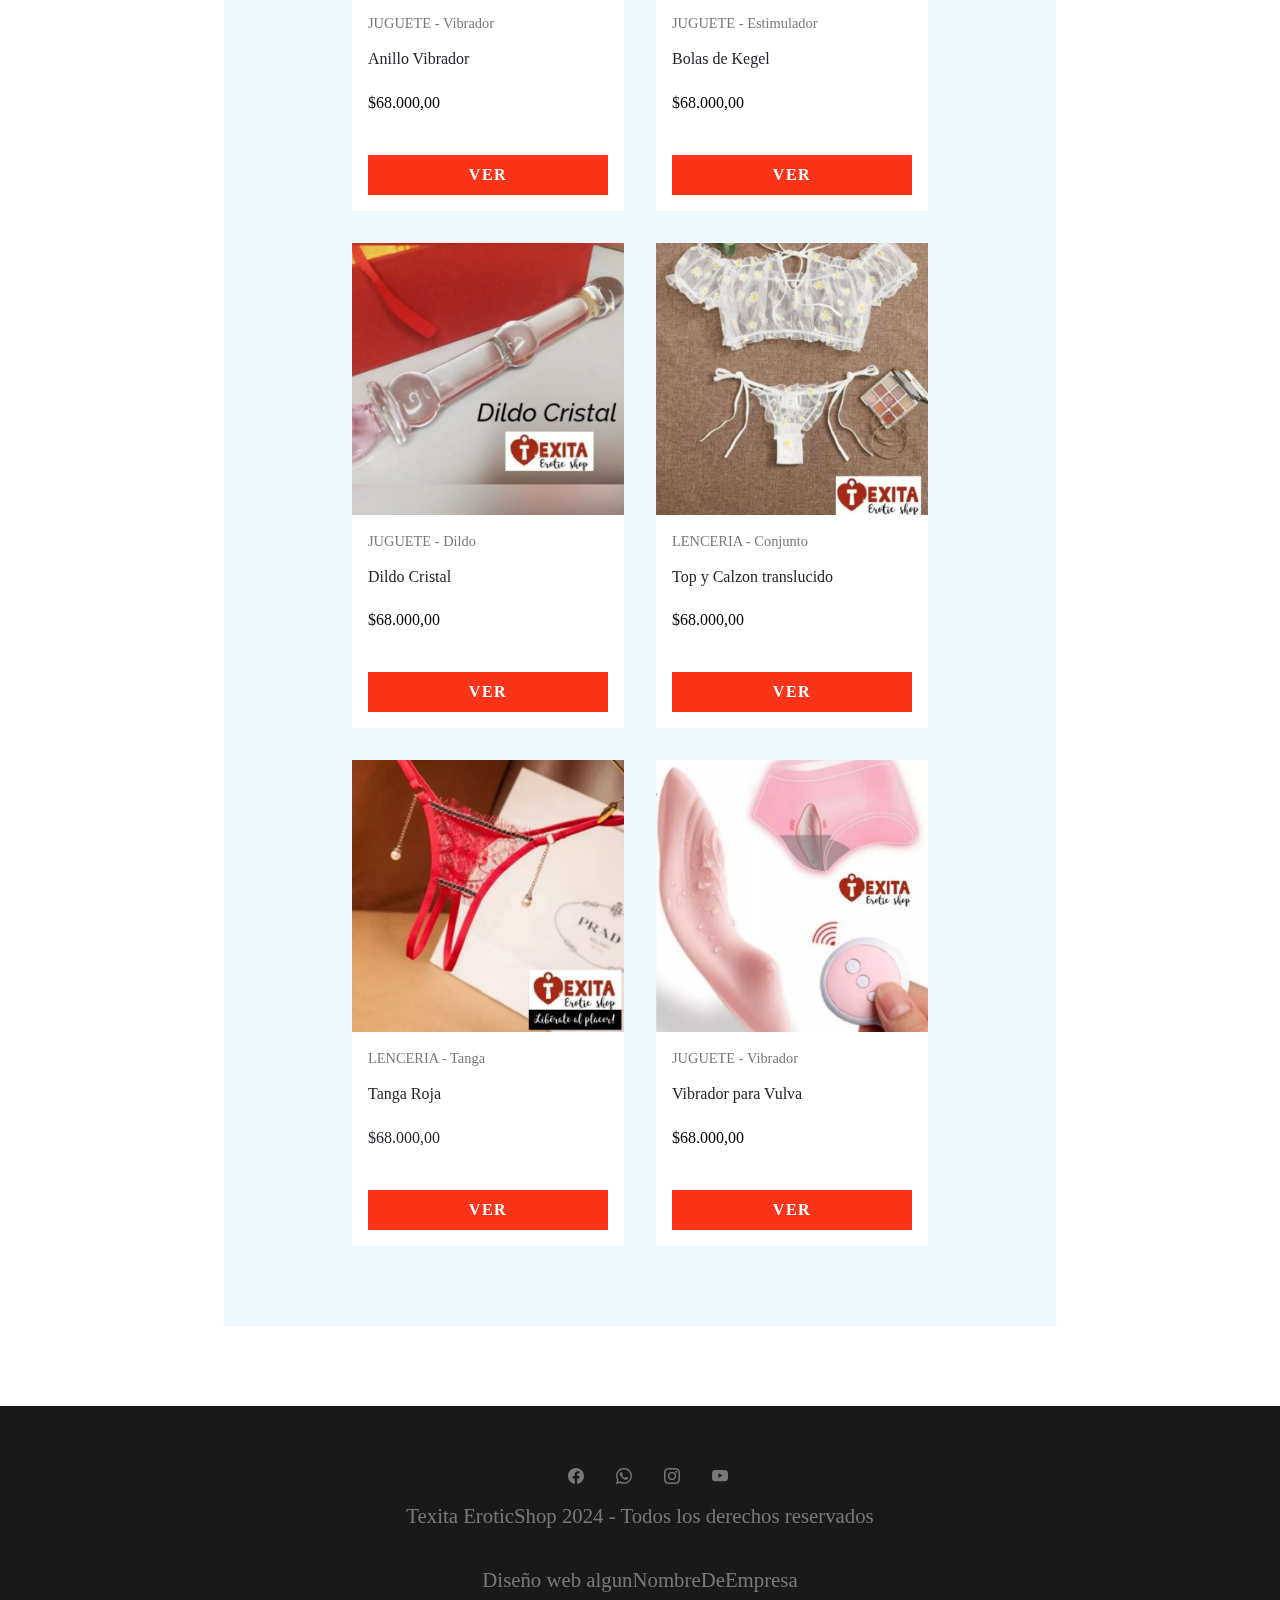
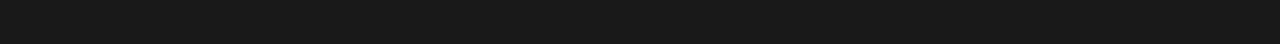
<file: pages/productos.html>
<!DOCTYPE html>
<html lang="es">
<head>
    <meta charset="UTF-8">
    <meta http-equiv="X-UA-Compatible" content="ie=edge">
    <meta name="viewport" content="width=device-width, initial-scale=1.0">
    <link href="https://cdn.jsdelivr.net/npm/bootstrap@5.3.3/dist/css/bootstrap.min.css" rel="stylesheet" integrity="sha384-QWTKZyjpPEjISv5WaRU9OFeRpok6YctnYmDr5pNlyT2bRjXh0JMhjY6hW+ALEwIH" crossorigin="anonymous">
    <link rel="stylesheet" href="../styles/styles.css">
    <title>Texita | Productos</title>
</head>
<body>
    <header class="encabezado">
        <nav class="navbar navbar-expand-lg bg-body-tertiary encabezado__navegacion">
            <div class="container-fluid encabezado__navegacion">
              <a class="navbar-brand" href="../index.html"><h1 class="encabezado__navegacion__logo">❤️‍🔥<span class="encabezado__navegacion__logo__textoLogo">TEXITA</span></h1></a>
              <button class="navbar-toggler" type="button" data-bs-toggle="collapse" data-bs-target="#navbarNav" aria-controls="navbarNav" aria-expanded="false" aria-label="Toggle navigation">
                <span class="navbar-toggler-icon"></span>
              </button>
              <div class="collapse navbar-collapse encabezado__navegacion--auxilio" id="navbarNav">
                <ul class="navbar-nav encabezado__navegacion__menu">
                  <li class="nav-item encabezado__navegacion__menu__items encabezado__navegacion__menu__items--acaEstoy">
                    <a class="nav-link"  href="../index.html">Inicio</a>
                  </li>
                  <li class="nav-item encabezado__navegacion__menu__items">
                    <a class="nav-link" href="./quienes-somos.html">¿Quienes somos?</a>
                  </li>
                  <li class="nav-item encabezado__navegacion__menu__items">
                    <a class="nav-link active" aria-current="page" href="./productos.html">Productos</a>
                  </li>
                  <li class="nav-item encabezado__navegacion__menu__items">
                    <a class="nav-link" href="./contacto.html">Contactos</a>
                  </li>
                  <li class="nav-item encabezado__navegacion__menu__items">
                    <a class="nav-link encabezado__navegacion__menu__items__linkPerfil" href="./log-in.html"><img src="../img/perfil.webp" class="encabezado__navegacion__menu__items__linkPerfil__imagenPerfil" alt=""></a>
                  </li>
                </ul>
              </div>
            </div>
          </nav>
        <!-- <nav class="encabezado__navegacion">
            <a href="../index.html"><h1 class="encabezado__navegacion__logo">❤️‍🔥<span class="encabezado__navegacion__logo__textoLogo">TEXITA</span></h1></a>
            <ul class="encabezado__navegacion__menu">
                <li class="encabezado__navegacion__menu__items"><a href="../index.html">Inicio</a></li>
                <li class="encabezado__navegacion__menu__items"><a href="./quienes-somos.html">¿Quienes somos?</a></li>
                <li class="encabezado__navegacion__menu__items encabezado__navegacion__menu__items--acaEstoy"><a href="./productos.html">Productos</a></li>
                <li class="encabezado__navegacion__menu__items"><a href="./contacto.html">Contacto</a></li>
                <li class="encabezado__navegacion__menu__items"><a href="./log-in.html" class="encabezado__navegacion__menu__items__linkPerfil"><img src="../img/perfil.webp" class="encabezado__navegacion__menu__items__linkPerfil__imagenPerfil" alt="">
                </a>
                </li>
            </ul>
        </nav> -->
    </header>
    <main>
        <div class="imagen-fondo"></div>
        <div class="difusor"></div>
        <div class="tituloPrincipal">
            <h2 class="tituloPrincipal__texto">Productos</h2>
        </div>
        <div class="contenedor-centrado">
            <div class="productos">
                <div class="productos__producto producto1">
                    <img src="../img/lenceria-top-short.jpg" alt="Conujunto de lenceria; Top y Short" class="productos__producto__imagen">
                    <div class="productos__producto__texto">
                        <span class="productos__producto__texto__descripcion">LENCERIA - Conjunto</span>
                        <h6 class="productos__producto__texto__nombre">Top + Short</h6>
                        <p class="productos__producto__texto__precio"> $68.000,00</p>
                        <a href="" class="productos__producto__boton" id="">Ver</a>
                    </div>
                </div>
                <div class="productos__producto producto2">
                    <img src="../img/choker.jpg" alt="Choker" class="productos__producto__imagen">
                    <div class="productos__producto__texto">
                        <span class="productos__producto__texto__descripcion">LENCERIA - Accesorio</span>
                        <h6 class="productos__producto__texto__nombre">Choker</h6>
                        <p class="productos__producto__texto__precio"> $68.000,00</p>
                        <a href="" class="productos__producto__boton" id="">Ver</a>
                    </div>
                </div>
                <div class="productos__producto producto3">
                    <img src="../img/rabbit.jpg" alt="Dildo Vibrador Rabbit" class="productos__producto__imagen">
                    <div class="productos__producto__texto">
                        <span class="productos__producto__texto__descripcion">JUGUETE - Dildo</span>
                        <h6 class="productos__producto__texto__nombre">Dildo Vibrador Rabbit</h6>
                        <p class="productos__producto__texto__precio"> $68.000,00</p><a href="" class="productos__producto__boton" id="">Ver</a>
                    </div>
                </div>
                <div class="productos__producto producto4">
                    <img src="../img/bala-vibradora.jpg" alt="Bala Vibradora" class="productos__producto__imagen">
                    <div class="productos__producto__texto">
                        <span class="productos__producto__texto__descripcion">JUGUETE - Vibrador</span>
                        <h6 class="productos__producto__texto__nombre">Bala Vibradora</h6>
                        <p class="productos__producto__texto__precio"> $68.000,00</p>
                        <a href="" class="productos__producto__boton" id="">Ver</a>
                    </div>
                </div>
                <div class="productos__producto producto5">
                    <img src="../img/anillo-vibrador.jpg" alt="Anillo Vibrador" class="productos__producto__imagen">
                    <div class="productos__producto__texto">
                        <span class="productos__producto__texto__descripcion">JUGUETE - Vibrador</span>
                        <h6 class="productos__producto__texto__nombre">Anillo Vibrador</h6>
                        <p class="productos__producto__texto__precio"> $68.000,00</p>
                        <a href="" class="productos__producto__boton" id="">Ver</a>
                    </div>
                </div>
                <div class="productos__producto producto6">
                    <img src="../img/bolas-kegel.jpg" alt="Bolas de Kegel" class="productos__producto__imagen">
                    <div class="productos__producto__texto">
                        <span class="productos__producto__texto__descripcion">JUGUETE - Estimulador</span>
                        <h6 class="productos__producto__texto__nombre">Bolas de Kegel</h6>
                        <p class="productos__producto__texto__precio"> $68.000,00</p>
                        <a href="" class="productos__producto__boton" id="">Ver</a>
                    </div>
                </div>
                <div class="productos__producto producto7">
                    <img src="../img/dildo-cristal.jpg" alt="Dildo Cristal" class="productos__producto__imagen">
                    <div class="productos__producto__texto">
                        <span class="productos__producto__texto__descripcion">JUGUETE - Dildo</span>
                        <h6 class="productos__producto__texto__nombre">Dildo Cristal</h6>
                        <p class="productos__producto__texto__precio"> $68.000,00</p>
                        <a href="" class="productos__producto__boton" id="">Ver</a>
                    </div>
                </div>
                <div class="productos__producto producto8">
                    <img src="../img/conjunto-blanco.jpg" alt="Conujunto de lenceria; Top y Calzón" class="productos__producto__imagen">
                    <div class="productos__producto__texto">
                        <span class="productos__producto__texto__descripcion">LENCERIA - Conjunto</span>
                        <h6 class="productos__producto__texto__nombre">Top y Calzon translucido</h6>
                        <p class="productos__producto__texto__precio"> $68.000,00</p>
                        <a href="" class="productos__producto__boton" id="">Ver</a>
                    </div>
                </div>
                <div class="productos__producto producto9">
                    <img src="../img/tanga-roja.jpg" alt="Tanga Roja" class="productos__producto__imagen">
                    <div class="productos__producto__texto">
                        <span class="productos__producto__texto__descripcion">LENCERIA - Tanga</span>
                        <h6 class="productos__producto__texto__nombre">Tanga Roja</h6>
                        <p class="productos__producto__texto__precioa"> $68.000,00</p>
                        <a href="" class="productos__producto__boton" id="">Ver</a>
                    </div>
                </div>
                <div class="productos__producto producto10">
                    <img src="../img/vibrador-externo.jpg" alt="Vibrador de Vulva" class="productos__producto__imagen">
                    <div class="productos__producto__texto">
                        <span class="productos__producto__texto__descripcion">JUGUETE - Vibrador</span>
                        <h6 class="productos__producto__texto__nombre">Vibrador para Vulva</h6>
                        <p class="productos__producto__texto__precio"> $68.000,00</p>
                        <a href="" class="productos__producto__boton" id="">Ver</a>
                    </div>
                </div>
            </div>
        </div>
    </main>
    <footer>
        <div class="footer__rrss">
            <i class="bi bi-facebook"></i>
            <svg xmlns="http://www.w3.org/2000/svg" width="16" height="16" fill="currentColor" class="bi bi-facebook footer__rrss__icon" viewBox="0 0 16 16">
                <path d="M16 8.049c0-4.446-3.582-8.05-8-8.05C3.58 0-.002 3.603-.002 8.05c0 4.017 2.926 7.347 6.75 7.951v-5.625h-2.03V8.05H6.75V6.275c0-2.017 1.195-3.131 3.022-3.131.876 0 1.791.157 1.791.157v1.98h-1.009c-.993 0-1.303.621-1.303 1.258v1.51h2.218l-.354 2.326H9.25V16c3.824-.604 6.75-3.934 6.75-7.951"/>
              </svg>
            <i class="bi bi-whatsapp"></i><svg xmlns="http://www.w3.org/2000/svg" width="16" height="16" fill="currentColor" class="bi bi-whatsapp footer__rrss__icon" viewBox="0 0 16 16">
                <path d="M13.601 2.326A7.85 7.85 0 0 0 7.994 0C3.627 0 .068 3.558.064 7.926c0 1.399.366 2.76 1.057 3.965L0 16l4.204-1.102a7.9 7.9 0 0 0 3.79.965h.004c4.368 0 7.926-3.558 7.93-7.93A7.9 7.9 0 0 0 13.6 2.326zM7.994 14.521a6.6 6.6 0 0 1-3.356-.92l-.24-.144-2.494.654.666-2.433-.156-.251a6.56 6.56 0 0 1-1.007-3.505c0-3.626 2.957-6.584 6.591-6.584a6.56 6.56 0 0 1 4.66 1.931 6.56 6.56 0 0 1 1.928 4.66c-.004 3.639-2.961 6.592-6.592 6.592m3.615-4.934c-.197-.099-1.17-.578-1.353-.646-.182-.065-.315-.099-.445.099-.133.197-.513.646-.627.775-.114.133-.232.148-.43.05-.197-.1-.836-.308-1.592-.985-.59-.525-.985-1.175-1.103-1.372-.114-.198-.011-.304.088-.403.087-.088.197-.232.296-.346.1-.114.133-.198.198-.33.065-.134.034-.248-.015-.347-.05-.099-.445-1.076-.612-1.47-.16-.389-.323-.335-.445-.34-.114-.007-.247-.007-.38-.007a.73.73 0 0 0-.529.247c-.182.198-.691.677-.691 1.654s.71 1.916.81 2.049c.098.133 1.394 2.132 3.383 2.992.47.205.84.326 1.129.418.475.152.904.129 1.246.08.38-.058 1.171-.48 1.338-.943.164-.464.164-.86.114-.943-.049-.084-.182-.133-.38-.232"/>
              </svg>
            <i class="bi bi-instagram"></i><svg xmlns="http://www.w3.org/2000/svg" width="16" height="16" fill="currentColor" class="bi bi-instagram footer__rrss__icon" viewBox="0 0 16 16">
                <path d="M8 0C5.829 0 5.556.01 4.703.048 3.85.088 3.269.222 2.76.42a3.9 3.9 0 0 0-1.417.923A3.9 3.9 0 0 0 .42 2.76C.222 3.268.087 3.85.048 4.7.01 5.555 0 5.827 0 8.001c0 2.172.01 2.444.048 3.297.04.852.174 1.433.372 1.942.205.526.478.972.923 1.417.444.445.89.719 1.416.923.51.198 1.09.333 1.942.372C5.555 15.99 5.827 16 8 16s2.444-.01 3.298-.048c.851-.04 1.434-.174 1.943-.372a3.9 3.9 0 0 0 1.416-.923c.445-.445.718-.891.923-1.417.197-.509.332-1.09.372-1.942C15.99 10.445 16 10.173 16 8s-.01-2.445-.048-3.299c-.04-.851-.175-1.433-.372-1.941a3.9 3.9 0 0 0-.923-1.417A3.9 3.9 0 0 0 13.24.42c-.51-.198-1.092-.333-1.943-.372C10.443.01 10.172 0 7.998 0zm-.717 1.442h.718c2.136 0 2.389.007 3.232.046.78.035 1.204.166 1.486.275.373.145.64.319.92.599s.453.546.598.92c.11.281.24.705.275 1.485.039.843.047 1.096.047 3.231s-.008 2.389-.047 3.232c-.035.78-.166 1.203-.275 1.485a2.5 2.5 0 0 1-.599.919c-.28.28-.546.453-.92.598-.28.11-.704.24-1.485.276-.843.038-1.096.047-3.232.047s-2.39-.009-3.233-.047c-.78-.036-1.203-.166-1.485-.276a2.5 2.5 0 0 1-.92-.598 2.5 2.5 0 0 1-.6-.92c-.109-.281-.24-.705-.275-1.485-.038-.843-.046-1.096-.046-3.233s.008-2.388.046-3.231c.036-.78.166-1.204.276-1.486.145-.373.319-.64.599-.92s.546-.453.92-.598c.282-.11.705-.24 1.485-.276.738-.034 1.024-.044 2.515-.045zm4.988 1.328a.96.96 0 1 0 0 1.92.96.96 0 0 0 0-1.92m-4.27 1.122a4.109 4.109 0 1 0 0 8.217 4.109 4.109 0 0 0 0-8.217m0 1.441a2.667 2.667 0 1 1 0 5.334 2.667 2.667 0 0 1 0-5.334"/>
              </svg>
            <i class="bi bi-youtube"></i>
            <svg xmlns="http://www.w3.org/2000/svg" width="16" height="16" fill="currentColor" class="bi bi-youtube footer__rrss__icon" viewBox="0 0 16 16">
                <path d="M8.051 1.999h.089c.822.003 4.987.033 6.11.335a2.01 2.01 0 0 1 1.415 1.42c.101.38.172.883.22 1.402l.01.104.022.26.008.104c.065.914.073 1.77.074 1.957v.075c-.001.194-.01 1.108-.082 2.06l-.008.105-.009.104c-.05.572-.124 1.14-.235 1.558a2.01 2.01 0 0 1-1.415 1.42c-1.16.312-5.569.334-6.18.335h-.142c-.309 0-1.587-.006-2.927-.052l-.17-.006-.087-.004-.171-.007-.171-.007c-1.11-.049-2.167-.128-2.654-.26a2.01 2.01 0 0 1-1.415-1.419c-.111-.417-.185-.986-.235-1.558L.09 9.82l-.008-.104A31 31 0 0 1 0 7.68v-.123c.002-.215.01-.958.064-1.778l.007-.103.003-.052.008-.104.022-.26.01-.104c.048-.519.119-1.023.22-1.402a2.01 2.01 0 0 1 1.415-1.42c.487-.13 1.544-.21 2.654-.26l.17-.007.172-.006.086-.003.171-.007A100 100 0 0 1 7.858 2zM6.4 5.209v4.818l4.157-2.408z"/>
              </svg>
        </div>
        <p class="footer__text">Texita EroticShop 2024 - Todos los derechos reservados</p>
        <p class="footer__text">Diseño web algunNombreDeEmpresa</p>
    </footer>     
    <script src="https://cdn.jsdelivr.net/npm/bootstrap@5.3.3/dist/js/bootstrap.bundle.min.js" integrity="sha384-YvpcrYf0tY3lHB60NNkmXc5s9fDVZLESaAA55NDzOxhy9GkcIdslK1eN7N6jIeHz" crossorigin="anonymous"></script>  
</body>
</html>
</file>
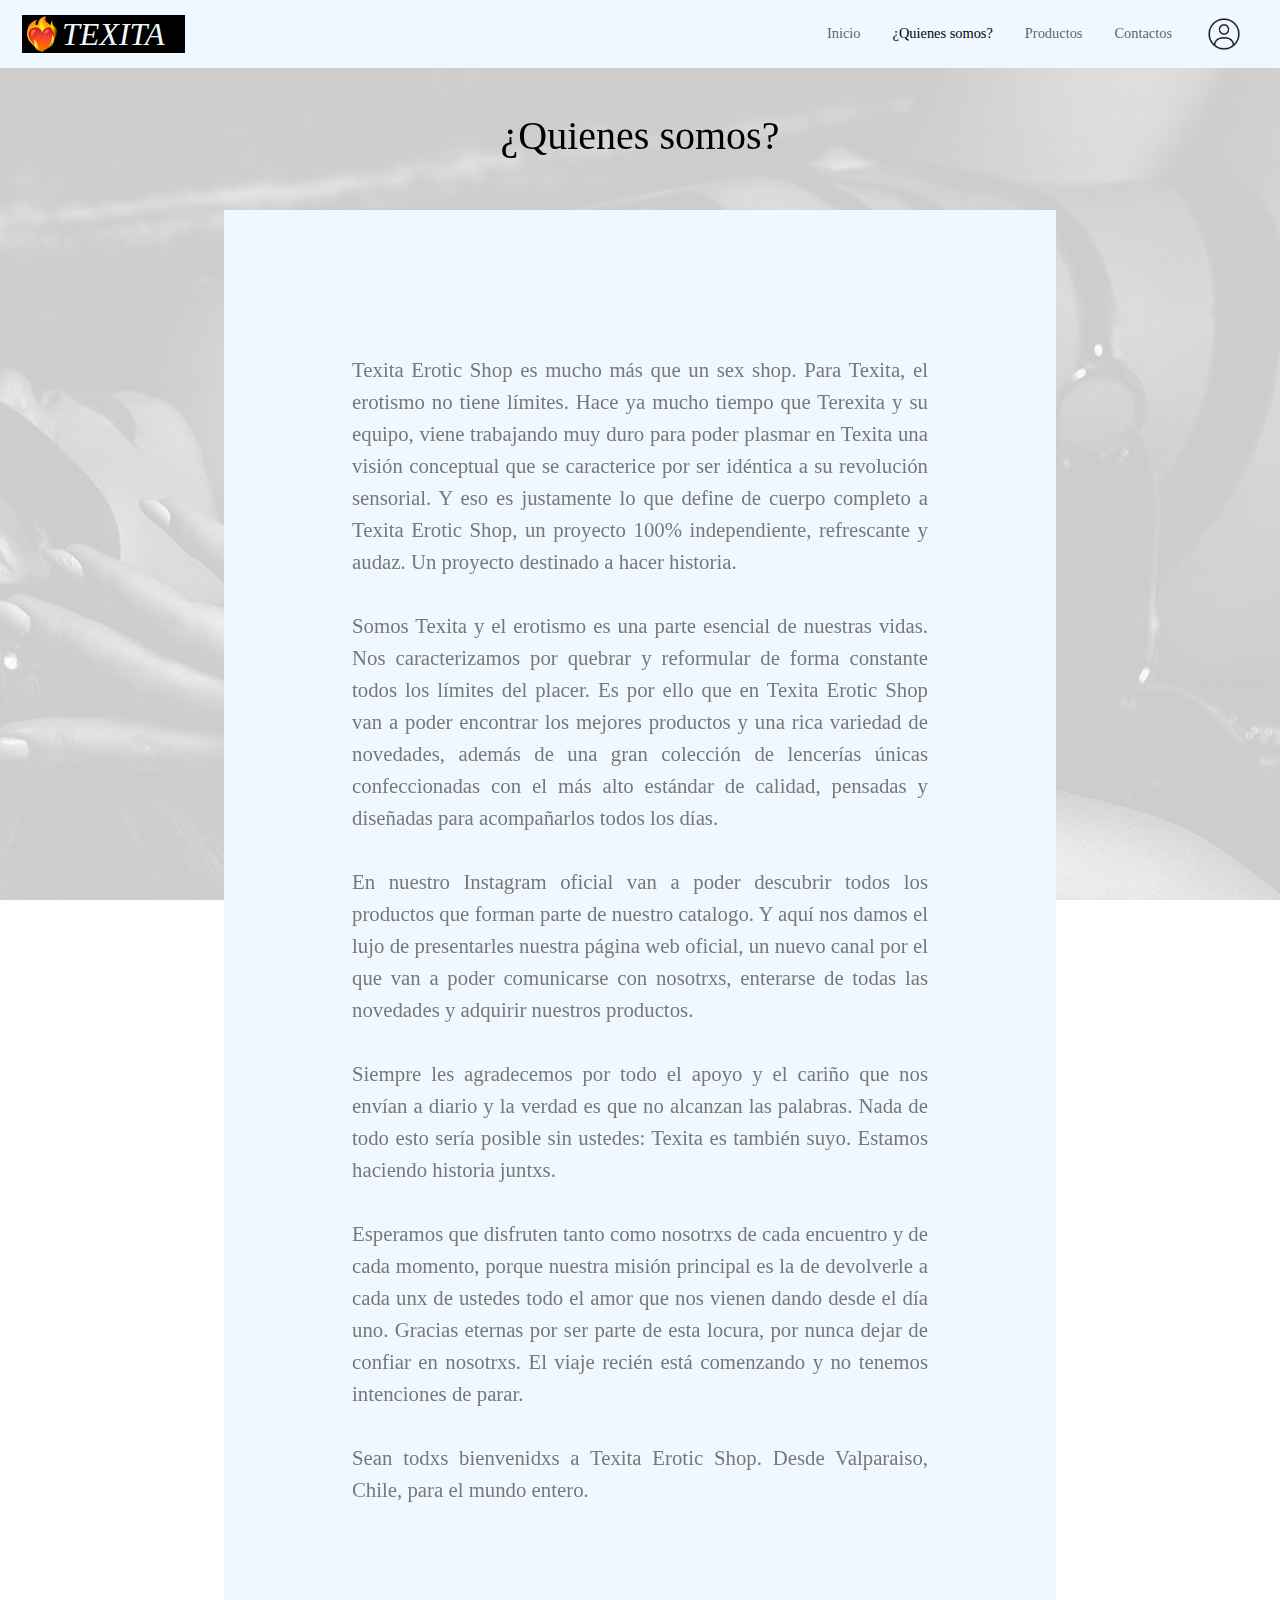
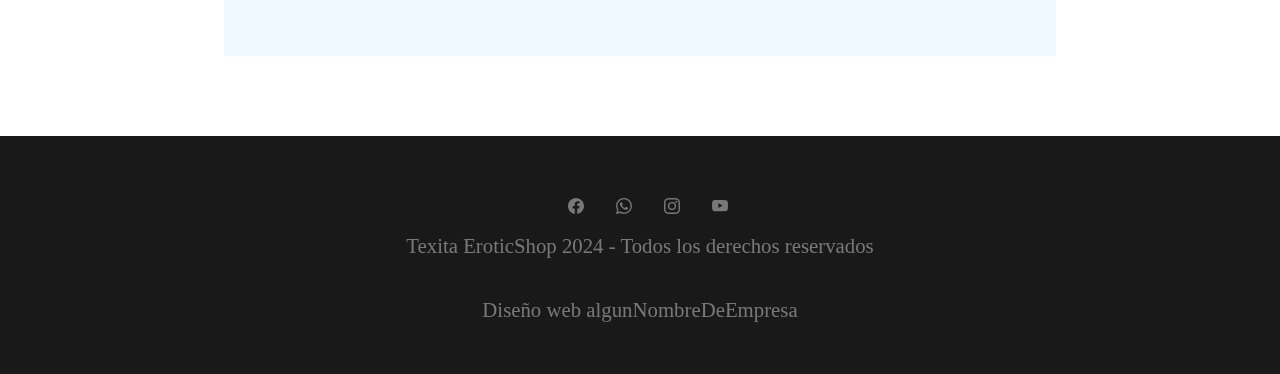
<file: pages/quienes-somos.html>
<!DOCTYPE html>
<html lang="es">
<head>
    <meta charset="UTF-8">
    <meta http-equiv="X-UA-Compatible" content="ie=edge">
    <meta name="viewport" content="width=device-width, initial-scale=1.0">
    <link href="https://cdn.jsdelivr.net/npm/bootstrap@5.3.3/dist/css/bootstrap.min.css" rel="stylesheet" integrity="sha384-QWTKZyjpPEjISv5WaRU9OFeRpok6YctnYmDr5pNlyT2bRjXh0JMhjY6hW+ALEwIH" crossorigin="anonymous">
    <link rel="stylesheet" href="../styles/styles.css">
    <title>Texita | ¿Quienes somos?</title>
</head>
<body>
    <header class="encabezado">
        <nav class="navbar navbar-expand-lg bg-body-tertiary encabezado__navegacion">
            <div class="container-fluid encabezado__navegacion">
              <a class="navbar-brand" href="../index.html"><h1 class="encabezado__navegacion__logo">❤️‍🔥<span class="encabezado__navegacion__logo__textoLogo">TEXITA</span></h1></a>
              <button class="navbar-toggler" type="button" data-bs-toggle="collapse" data-bs-target="#navbarNav" aria-controls="navbarNav" aria-expanded="false" aria-label="Toggle navigation">
                <span class="navbar-toggler-icon"></span>
              </button>
              <div class="collapse navbar-collapse encabezado__navegacion--auxilio" id="navbarNav">
                <ul class="navbar-nav encabezado__navegacion__menu">
                  <li class="nav-item encabezado__navegacion__menu__items encabezado__navegacion__menu__items--acaEstoy">
                    <a class="nav-link"  href="../index.html">Inicio</a>
                  </li>
                  <li class="nav-item encabezado__navegacion__menu__items">
                    <a class="nav-link active" aria-current="page" href="./quienes-somos.html">¿Quienes somos?</a>
                  </li>
                  <li class="nav-item encabezado__navegacion__menu__items">
                    <a class="nav-link" href="./productos.html">Productos</a>
                  </li>
                  <li class="nav-item encabezado__navegacion__menu__items">
                    <a class="nav-link" href="./contacto.html">Contactos</a>
                  </li>
                  <li class="nav-item encabezado__navegacion__menu__items">
                    <a class="nav-link encabezado__navegacion__menu__items__linkPerfil" href="./log-in.html"><img src="../img/perfil.webp" class="encabezado__navegacion__menu__items__linkPerfil__imagenPerfil" alt=""></a>
                  </li>
                </ul>
              </div>
            </div>
          </nav>
        <!-- <nav class="encabezado__navegacion">
            <a href="../index.html"><h1 class="encabezado__navegacion__logo">❤️‍🔥<span class="encabezado__navegacion__logo__textoLogo">TEXITA</span></h1></a>
            <ul class="encabezado__navegacion__menu">
                <li class="encabezado__navegacion__menu__items"><a href="../index.html">Inicio</a></li>
                <li class="encabezado__navegacion__menu__items encabezado__navegacion__menu__items--acaEstoy"><a href="./quienes-somos.html">¿Quienes somos?</a></li>
                <li class="encabezado__navegacion__menu__items"><a href="./productos.html">Productos</a></li>
                <li class="encabezado__navegacion__menu__items"><a href="./contacto.html">Contacto</a></li>
                <li class="encabezado__navegacion__menu__items"><a href="./log-in.html" class="encabezado__navegacion__menu__items__linkPerfil"><img src="../img/perfil.webp" class="encabezado__navegacion__menu__items__linkPerfil__imagenPerfil" alt="">
                </a>
                </li>
            </ul>
        </nav> -->
    </header>
    <main>
        <div class="imagen-fondo"></div>
        <div class="difusor"></div>
        <div class="tituloPrincipal">
            <h2 class="tituloPrincipal__texto">¿Quienes somos?</h2>
        </div>
        <div class="contenedor-centrado">
            <p class="quienesSomos__texto">
            <br>
            <br>
            Texita Erotic Shop es mucho más que un sex shop. Para Texita, el erotismo no tiene límites. Hace ya mucho tiempo que Terexita y su equipo, viene trabajando muy duro para poder plasmar en Texita una visión conceptual que se caracterice por ser idéntica a su revolución sensorial. Y eso es justamente lo que define de cuerpo completo a Texita Erotic Shop, un proyecto 100% independiente, refrescante y audaz. Un proyecto destinado a hacer historia.
            <br>
            <br>
            Somos Texita y el erotismo es una parte esencial de nuestras vidas. Nos caracterizamos por quebrar y reformular de forma constante todos los límites del placer. Es por ello que en Texita Erotic Shop van a poder encontrar los mejores productos y una rica variedad de novedades, además de una gran colección de lencerías únicas confeccionadas con el más alto estándar de calidad, pensadas y diseñadas para acompañarlos todos los días.
            <br>
            <br>
            En nuestro Instagram oficial van a poder descubrir todos los productos que forman parte de nuestro catalogo. Y aquí nos damos el lujo de presentarles nuestra página web oficial, un nuevo canal por el que van a poder comunicarse con nosotrxs, enterarse de todas las novedades y adquirir nuestros productos.  
            <br>
            <br>            
            Siempre les agradecemos por todo el apoyo y el cariño que nos envían a diario y la verdad es que no alcanzan las palabras. Nada de todo esto sería posible sin ustedes: Texita es también suyo. Estamos haciendo historia juntxs.
            <br>
            <br>                        
            Esperamos que disfruten tanto como nosotrxs de cada encuentro y de cada momento, porque nuestra misión principal es la de devolverle a cada unx de ustedes todo el amor que nos vienen dando desde el día uno. Gracias eternas por ser parte de esta locura, por nunca dejar de confiar en nosotrxs. El viaje recién está comenzando y no tenemos intenciones de parar. 
            <br>
            <br>            
            Sean todxs bienvenidxs a Texita Erotic Shop. Desde Valparaiso, Chile, para el mundo entero.
            </p>
        </div>
    </main>
    <footer>
        <div class="footer__rrss">
            <i class="bi bi-facebook"></i>
            <svg xmlns="http://www.w3.org/2000/svg" width="16" height="16" fill="currentColor" class="bi bi-facebook footer__rrss__icon" viewBox="0 0 16 16">
                <path d="M16 8.049c0-4.446-3.582-8.05-8-8.05C3.58 0-.002 3.603-.002 8.05c0 4.017 2.926 7.347 6.75 7.951v-5.625h-2.03V8.05H6.75V6.275c0-2.017 1.195-3.131 3.022-3.131.876 0 1.791.157 1.791.157v1.98h-1.009c-.993 0-1.303.621-1.303 1.258v1.51h2.218l-.354 2.326H9.25V16c3.824-.604 6.75-3.934 6.75-7.951"/>
              </svg>
            <i class="bi bi-whatsapp"></i><svg xmlns="http://www.w3.org/2000/svg" width="16" height="16" fill="currentColor" class="bi bi-whatsapp footer__rrss__icon" viewBox="0 0 16 16">
                <path d="M13.601 2.326A7.85 7.85 0 0 0 7.994 0C3.627 0 .068 3.558.064 7.926c0 1.399.366 2.76 1.057 3.965L0 16l4.204-1.102a7.9 7.9 0 0 0 3.79.965h.004c4.368 0 7.926-3.558 7.93-7.93A7.9 7.9 0 0 0 13.6 2.326zM7.994 14.521a6.6 6.6 0 0 1-3.356-.92l-.24-.144-2.494.654.666-2.433-.156-.251a6.56 6.56 0 0 1-1.007-3.505c0-3.626 2.957-6.584 6.591-6.584a6.56 6.56 0 0 1 4.66 1.931 6.56 6.56 0 0 1 1.928 4.66c-.004 3.639-2.961 6.592-6.592 6.592m3.615-4.934c-.197-.099-1.17-.578-1.353-.646-.182-.065-.315-.099-.445.099-.133.197-.513.646-.627.775-.114.133-.232.148-.43.05-.197-.1-.836-.308-1.592-.985-.59-.525-.985-1.175-1.103-1.372-.114-.198-.011-.304.088-.403.087-.088.197-.232.296-.346.1-.114.133-.198.198-.33.065-.134.034-.248-.015-.347-.05-.099-.445-1.076-.612-1.47-.16-.389-.323-.335-.445-.34-.114-.007-.247-.007-.38-.007a.73.73 0 0 0-.529.247c-.182.198-.691.677-.691 1.654s.71 1.916.81 2.049c.098.133 1.394 2.132 3.383 2.992.47.205.84.326 1.129.418.475.152.904.129 1.246.08.38-.058 1.171-.48 1.338-.943.164-.464.164-.86.114-.943-.049-.084-.182-.133-.38-.232"/>
              </svg>
            <i class="bi bi-instagram"></i><svg xmlns="http://www.w3.org/2000/svg" width="16" height="16" fill="currentColor" class="bi bi-instagram footer__rrss__icon" viewBox="0 0 16 16">
                <path d="M8 0C5.829 0 5.556.01 4.703.048 3.85.088 3.269.222 2.76.42a3.9 3.9 0 0 0-1.417.923A3.9 3.9 0 0 0 .42 2.76C.222 3.268.087 3.85.048 4.7.01 5.555 0 5.827 0 8.001c0 2.172.01 2.444.048 3.297.04.852.174 1.433.372 1.942.205.526.478.972.923 1.417.444.445.89.719 1.416.923.51.198 1.09.333 1.942.372C5.555 15.99 5.827 16 8 16s2.444-.01 3.298-.048c.851-.04 1.434-.174 1.943-.372a3.9 3.9 0 0 0 1.416-.923c.445-.445.718-.891.923-1.417.197-.509.332-1.09.372-1.942C15.99 10.445 16 10.173 16 8s-.01-2.445-.048-3.299c-.04-.851-.175-1.433-.372-1.941a3.9 3.9 0 0 0-.923-1.417A3.9 3.9 0 0 0 13.24.42c-.51-.198-1.092-.333-1.943-.372C10.443.01 10.172 0 7.998 0zm-.717 1.442h.718c2.136 0 2.389.007 3.232.046.78.035 1.204.166 1.486.275.373.145.64.319.92.599s.453.546.598.92c.11.281.24.705.275 1.485.039.843.047 1.096.047 3.231s-.008 2.389-.047 3.232c-.035.78-.166 1.203-.275 1.485a2.5 2.5 0 0 1-.599.919c-.28.28-.546.453-.92.598-.28.11-.704.24-1.485.276-.843.038-1.096.047-3.232.047s-2.39-.009-3.233-.047c-.78-.036-1.203-.166-1.485-.276a2.5 2.5 0 0 1-.92-.598 2.5 2.5 0 0 1-.6-.92c-.109-.281-.24-.705-.275-1.485-.038-.843-.046-1.096-.046-3.233s.008-2.388.046-3.231c.036-.78.166-1.204.276-1.486.145-.373.319-.64.599-.92s.546-.453.92-.598c.282-.11.705-.24 1.485-.276.738-.034 1.024-.044 2.515-.045zm4.988 1.328a.96.96 0 1 0 0 1.92.96.96 0 0 0 0-1.92m-4.27 1.122a4.109 4.109 0 1 0 0 8.217 4.109 4.109 0 0 0 0-8.217m0 1.441a2.667 2.667 0 1 1 0 5.334 2.667 2.667 0 0 1 0-5.334"/>
              </svg>
            <i class="bi bi-youtube"></i>
            <svg xmlns="http://www.w3.org/2000/svg" width="16" height="16" fill="currentColor" class="bi bi-youtube footer__rrss__icon" viewBox="0 0 16 16">
                <path d="M8.051 1.999h.089c.822.003 4.987.033 6.11.335a2.01 2.01 0 0 1 1.415 1.42c.101.38.172.883.22 1.402l.01.104.022.26.008.104c.065.914.073 1.77.074 1.957v.075c-.001.194-.01 1.108-.082 2.06l-.008.105-.009.104c-.05.572-.124 1.14-.235 1.558a2.01 2.01 0 0 1-1.415 1.42c-1.16.312-5.569.334-6.18.335h-.142c-.309 0-1.587-.006-2.927-.052l-.17-.006-.087-.004-.171-.007-.171-.007c-1.11-.049-2.167-.128-2.654-.26a2.01 2.01 0 0 1-1.415-1.419c-.111-.417-.185-.986-.235-1.558L.09 9.82l-.008-.104A31 31 0 0 1 0 7.68v-.123c.002-.215.01-.958.064-1.778l.007-.103.003-.052.008-.104.022-.26.01-.104c.048-.519.119-1.023.22-1.402a2.01 2.01 0 0 1 1.415-1.42c.487-.13 1.544-.21 2.654-.26l.17-.007.172-.006.086-.003.171-.007A100 100 0 0 1 7.858 2zM6.4 5.209v4.818l4.157-2.408z"/>
              </svg>
        </div>
        <p class="footer__text">Texita EroticShop 2024 - Todos los derechos reservados</p>
        <p class="footer__text">Diseño web algunNombreDeEmpresa</p>
    </footer>     
    <script src="https://cdn.jsdelivr.net/npm/bootstrap@5.3.3/dist/js/bootstrap.bundle.min.js" integrity="sha384-YvpcrYf0tY3lHB60NNkmXc5s9fDVZLESaAA55NDzOxhy9GkcIdslK1eN7N6jIeHz" crossorigin="anonymous"></script>    
</body>
</html>
</file>
<file: styles/styles.css>
* {
    margin: 0;
    padding: 0;
    box-sizing: border-box;
}

body {
    text-align: left;
}

/* 
@@@@@@@@@@@@@@@@@@@@@@@@@@

>>>>>>> ENCABEZADO <<<<<<<

@@@@@@@@@@@@@@@@@@@@@@@@@@
*/

.encabezado {
    position: relative;
    top: 0;
    z-index: 1000;
}

.encabezado__navegacion {
    width: 100%;
    display: flex;
    justify-content: space-between;
    background-color: aliceblue;
    position: fixed;
    top: 0;
}

.encabezado__navegacion--auxilio {
    display: flex;
    justify-content: end;
}

.encabezado__navegacion__menu {
    list-style-type: none;
    display: flex;
    justify-content: space-around;
    align-items: center;
    gap: 1rem;
    margin-right: 1rem;
    margin-bottom: 0;
}

.encabezado__navegacion__menu__items {
    height: 2.5rem;
    display: flex;
    justify-content: center;
    align-items: center;
    /* font-family: 'TW Cen MT Condensed Extra Bold'; */
    /* font-family: Impact; */
    /* font-family: 'Haettenschweiler'; */
    font-family: 'Eras Bold ITC';
    /* font-family: 'Britannic Bold'; */
    /* font-family: 'Arial Black'; */
    font-size: .9rem;
    color: black;
}

/* .encabezado__navegacion__menu__items--acaEstoy {
    font-size: 1.1rem;
} */

.encabezado__navegacion__menu__items__linkPerfil {
    width: 100%;
    height: 100%;
    display: flex;
    justify-content: center;
    align-items: center;
}

.encabezado__navegacion__menu__items__linkPerfil__imagenPerfil {
    align-self: center center;
    width: 2.5rem;
    height: 2.5rem;
}

a {
    text-decoration: none;
    color: black;
}

.encabezado__navegacion__logo {
    font-size: 2rem;
    background-color: black;
    margin: 10px;
    line-height: normal;
    /* background-image: linear-gradient(100deg, rgba(231,0,0,1) 0%, rgba(255,140,0,1) 20%, rgba(255,239,0,1) 40%, rgba(0,129,31,1) 60%, rgba(0,68,255,1) 80%, rgba(118,0,137,1) 100%); */
}

.encabezado__navegacion__logo__textoLogo {
    font-style: italic;
    font-size: 2rem;
    line-height: normal;
    /* font-family: 'TW Cen MT Condensed Extra Bold'; */
    /* font-family: Impact; */
    /* font-family: 'Haettenschweiler'; */
    /* font-family: 'Eras Bold ITC'; */
    /* font-family: 'Britannic Bold'; */
    font-family: 'Arial Black';
    color: aliceblue;
    padding-right: 20px;
    /* background-image: linear-gradient(100deg, rgba(231,0,0,1) 0%, rgba(255,140,0,1) 20%, rgba(255,239,0,1) 40%, rgba(0,129,31,1) 60%, rgba(0,68,255,1) 80%, rgba(118,0,137,1) 100%); */
}


/* 
@@@@@@@@@@@@@@@@@@@@@@@@@@@@@

        DISEÑO 
>>>>>>> DE TODAS <<<<<<<
        LAS PAGINAS

@@@@@@@@@@@@@@@@@@@@@@@@@@@@@
*/

main {
    display: flex;
    flex-direction: column;
    justify-content: center;
    align-items: center;
}

.contenedor-centrado {
    margin-inline: auto;
    padding-inline: 10%;
    background-color: aliceblue;
    padding-block: 80px;
    max-width: 65%;
    margin-bottom: 80px;
}

.imagen-fondo {
    width: 100%;
    height: 100vh;
    position: fixed;
    top: 0;
    z-index: -2;
    background-image: url(../img/imageBDSM.jpg);
    background-position: center center;
    background-repeat: no-repeat;
    background-size: cover;
    background-position: 60% 40%;
}

.difusor {
    width: 100%;
    position: fixed;
    top: 0;
    bottom: 0;
    background-color: #ffffffc7;
    z-index: -1;
}

.tituloPrincipal {
    height: 140px;
    display: flex;
    justify-content: center;
    align-items: center;
    margin-top: 70px;
}

.tituloPrincipal__texto {
    color: black;
    font-size: 2.5rem;
    font-family: 'Eras Bold ITC';
}


/* 
@@@@@@@@@@@@@@@@@@@@@@@@@@@@@

>>>>>>>    INICIO     <<<<<<<

@@@@@@@@@@@@@@@@@@@@@@@@@@@@@
*/

.textoImagenInicio {
    display: grid;
    gap: 2rem;
    margin-top: 2rem;
    grid-template-columns: 1fr 1fr;
    grid-template-rows: 1fr 1fr;
    grid-template-areas: 
        "textoPomelo imgPomelo"
        "imgVulva textoVulva"
    ;
}

.imgPomelo {
    grid-area: "imgPomelo";
    display: flex;
    align-items: center;
}

.textoPomelo {
    grid-area: "textoPomelo";
}

.imgVulva {
    grid-area: "imgVulva";
    display: flex;
    align-items: center;
}

.textoVulva {
    grid-area: "textoVulva";
}

.contenedor-carousel {
    /* margin-inline: auto;
    padding-inline: 10%; */
    background-color: aliceblue;
    /* padding-block: 80px; */
    max-width: 65%;
    /* margin-bottom: 80px; */
    margin-top: 60px;
}

.contenedorInicio {
    
    max-width: 65%;
    margin-bottom: 50vh;
    text-align: center;
    margin-top: 60px;
}

.contenedorLogoCentro {
    margin-block: 10px;
    margin-top: 10vh;
}

.logoCentro {
    display: inline;
    font-size: 7rem;
    background-color: black;
    margin-top: 10px;
    margin-bottom: 0px;
    line-height: normal;
}

.logoCentro__texto {
    
    font-style: italic;
    font-size: 7rem;
    line-height: normal;
    font-family: 'Arial Black';
    color: aliceblue;
    padding-right: 20px;
}

.refuerzoLogo {
    font-family: 'Edwardian Script ITC';
    font-size: 7rem;
    color: black;
    text-align: end;
    transform: rotate(355deg);
}

.imgInicio {
    width: 100%;
}

.subtitulosInicio {
    color: red;
    font-size: 2.5rem;
    text-align: left;
}

.textoInicio {
    font-size: 1.5rem;
    text-align: left;
}

.arreglitoEntreLineasInicio {
    margin-top: 2rem;
}

/* 
@@@@@@@@@@@@@@@@@@@@@@@@@@@@@

>>>>>>> QUIENES SOMOS <<<<<<<

@@@@@@@@@@@@@@@@@@@@@@@@@@@@@
*/


.quienesSomos__texto {
    color: #787878;
    font-size: 1.3rem;
    line-height: 2rem;
    text-align: justify;
    margin-bottom: 70px;
    font-family: 'Eras ITC';
}


/* 
@@@@@@@@@@@@@@@@@@@@@@@@@@@@@

>>>>>>> PIE DE PÁGINA <<<<<<<

@@@@@@@@@@@@@@@@@@@@@@@@@@@@@
*/

footer {
    display: flex;
    flex-direction: column;
    justify-content: center;
    align-items: center;
    gap: 1rem;
    padding-block: 2rem;
    color: #fff;
    /* position: relative; */
    /* bottom: 0; */
    width: 100%;
    /* height: 100px; */
    /* padding-bottom: 16px; */
    background: #111;
    background: rgba(0,0,0,.90);
    /* z-index:2000; */
}

.footer__rrss {
    color: #787878;
    display: flex;
    gap: 1rem;
    margin-top: 30px;
}

.footer__rrss__icon {
    cursor: pointer;
}

.footer__text {  
    color: #787878;
    font-size: 1.3rem;
    line-height: 2rem;
    text-align: justify;
    font-family: 'Eras ITC';
}


/* 
@@@@@@@@@@@@@@@@@@@@@@@@@@@@

        CONTACTO 
    >>>>>>> Y <<<<<<<
        LOG IN 

@@@@@@@@@@@@@@@@@@@@@@@@@@@@
*/

.contacto {
    display: flex;
    gap: 2rem;
}
 
.contacto__form__cajitas {
    height: 42px;
    border: 1px solid #ebebeb;
    background-color: transparent;
    border-radius: 0;
    display: block;
    width: 100%;
    padding: .375rem .75rem;
    margin-bottom: 1rem;
    font-family: "Eras ITC";
    font-size: 1rem;
    line-height: 1.5;
    color: #495057;
    /* background-color: #fff; */
    background-clip: padding-box;
    /* border: 1px solid #ced4da; */
    /* border-radius: .25rem; */
    transition: border-color .15s ease-in-out,box-shadow .15s ease-in-out;
}

.contacto__form__textInformativo {
    letter-spacing: 1px;
    font-size: 10px;
    text-transform: uppercase;
    font-family: 'Eras Bold ITC';
    font-weight: 600;
    display: inline-block;
    margin-bottom: .5rem;
}

.contacto__form__cajaConsulta {
    color: #495057;
    width: 100%;
    height: 100px;
    padding: 12px;
    border: 1px solid #ebebeb;
    background-color: transparent;
    resize: vertical;
    overflow: auto;
    font-family: "Eras ITC";
    font-size: 1rem;
    line-height: 1rem;
}


.contacto__mapa {
    width: 100%;
}

.contacto__form__boton {
    font-family: 'Eras Bold ITC';
    background-color: #fa3319;
    margin-block: 19px;
    display: inline-block;
    min-width: 170px;
    height: 50px;
    color: #ffffff;
    border: none;
    border-radius: 0;
    padding: 0 40px;
    text-transform: uppercase;
    font-size: 12px;
    line-height: 50px;
    letter-spacing: 1.5px;
    width: 100%;
    cursor: pointer;
}

.contenedorOlvideMiContrasenaYCrearUsuario {
    display: flex;
    flex-direction: column;
    justify-content: center;
    align-items: center;
    margin: 1rem;
    padding: 1rem;
}

.contenedorOlvideMiContrasenaYCrearUsuario__textoLink {
    text-decoration: none;
    font-family: "Eras Bold ITC";
    color: #444;
    font-size: 12px;
    cursor: pointer;
}


/* 
@@@@@@@@@@@@@@@@@@@@@@@@@@@@@

>>>>>>>   PRODUCTOS   <<<<<<<

@@@@@@@@@@@@@@@@@@@@@@@@@@@@@
*/


.productos {
    font-family: "Eras ITC";
    width: 100%;
    display: grid;
    gap: 2rem;
    grid-template-columns: repeat(2, 1fr);
    grid-template-rows: repeat(5, 1fr);

}

.productos__producto {
    background-color: white;
}

.productos__producto__texto__precio {
    color: black;
    font-size: 1rem;
}

.productos__producto__boton {
    font-family: "Eras ITC";
    display: flex;
    justify-content: center;
    align-items: center;
    letter-spacing: 1.5px;
    background-color: #fa3319;
    color: white;
    font-weight: 600;
    padding: .5rem;
    text-transform: uppercase;
    margin-top: 1rem;
}

.productos__producto__texto {
    display: flex;
    flex-direction: column;
    gap: .5rem;
    margin: 1rem;
}

.productos__producto__imagen {
    width: 100%;
}

.productos__producto__texto__descripcion {
    color: #787878;
    font-size: .9rem;
}

.productos__producto__texto__nombre {
    font-size: 1rem;
    height: 2rem;  
    display: flex;
    justify-content: start;
    align-items: center;
}

.producto1 {
    width: 100%;
    grid-column: 1 / 2;
    grid-row: 1 / 2;
}

.producto2 {
    grid-column: 2 / 3;
    grid-row: 1 / 2;
}

.producto3 {
    grid-column: 1 / 2;
    grid-row: 2 / 3;
}

.producto4 {
    grid-column: 2 / 3;
    grid-row: 2 / 3;
}

.producto5 {
    grid-column: 1 / 2;
    grid-row: 3 / 4;
}

.producto6 {
    grid-column: 2 / 3;
    grid-row: 3 / 4;
}

.producto7 {
    grid-column: 1 / 2;
    grid-row: 4 / 5;
}

.producto8 {
    grid-column: 2 / 3;
    grid-row: 4 / 5;
}

.producto9 {
    grid-column: 1 / 2;
    grid-row: 5 / 6;
}

.producto10 {
    grid-column: 2 / 3;
    grid-row: 5 / 6;
}


@media (max-width: 980px) {

    .contenedor-centrado {
        margin-inline: auto;
        padding-inline: 10%;
        background-color: aliceblue;
        padding-block: 80px;
        max-width: 80%;
        margin-bottom: 80px;
    }   

        
    .contenedorInicio {
        
        max-width: 80%;
        margin-bottom: 50vh;
        text-align: center;
        margin-top: 60px;
    }

    
    .logoCentro {
        display: inline;
        font-size: 5rem;
        background-color: black;
        margin-top: 10px;
        margin-bottom: 0px;
        line-height: normal;
    }

        
    .logoCentro__texto {
        
        font-style: italic;
        font-size: 5rem;
        line-height: normal;
        font-family: 'Arial Black';
        color: aliceblue;
        padding-right: 20px;
    }

    .refuerzoLogo {
        font-family: 'Edwardian Script ITC';
        font-size: 5rem;
        color: black;
        text-align: end;
        transform: rotate(355deg);
    }


}

@media (max-width: 680px) {
    
    .contenedor-centrado {
        margin-inline: auto;
        padding-inline: 10%;
        background-color: aliceblue;
        padding-block: 80px;
        max-width: 100%;
        margin-bottom: 80px;
    }   

        
    .contenedorInicio {
        
        max-width: 100%;
        margin-bottom: 50vh;
        text-align: center;
        margin-top: 60px;
    }

    
    .logoCentro {
        display: inline;
        font-size: 3rem;
        background-color: black;
        margin-top: 10px;
        margin-bottom: 0px;
        line-height: normal;
    }

        
    .logoCentro__texto {
        
        font-style: italic;
        font-size: 3rem;
        line-height: normal;
        font-family: 'Arial Black';
        color: aliceblue;
        padding-right: 20px;
    }

    .refuerzoLogo {
        font-family: 'Edwardian Script ITC';
        font-size: 3rem;
        color: black;
        text-align: end;
        transform: rotate(355deg);
        padding-right: 20%;
    }

    .textoImagenInicio {
        display: flex;
        flex-direction: column;
    }
    
    .imgVulva {
        order: 2;
    }

    .productos {
        font-family: "Eras ITC";
        width: 100%;
        display: flex;
        flex-direction: column;
    }

    .contacto {
        display: flex;
        flex-direction: column;
        gap: 2rem;
    }
     
    
}
</file>
